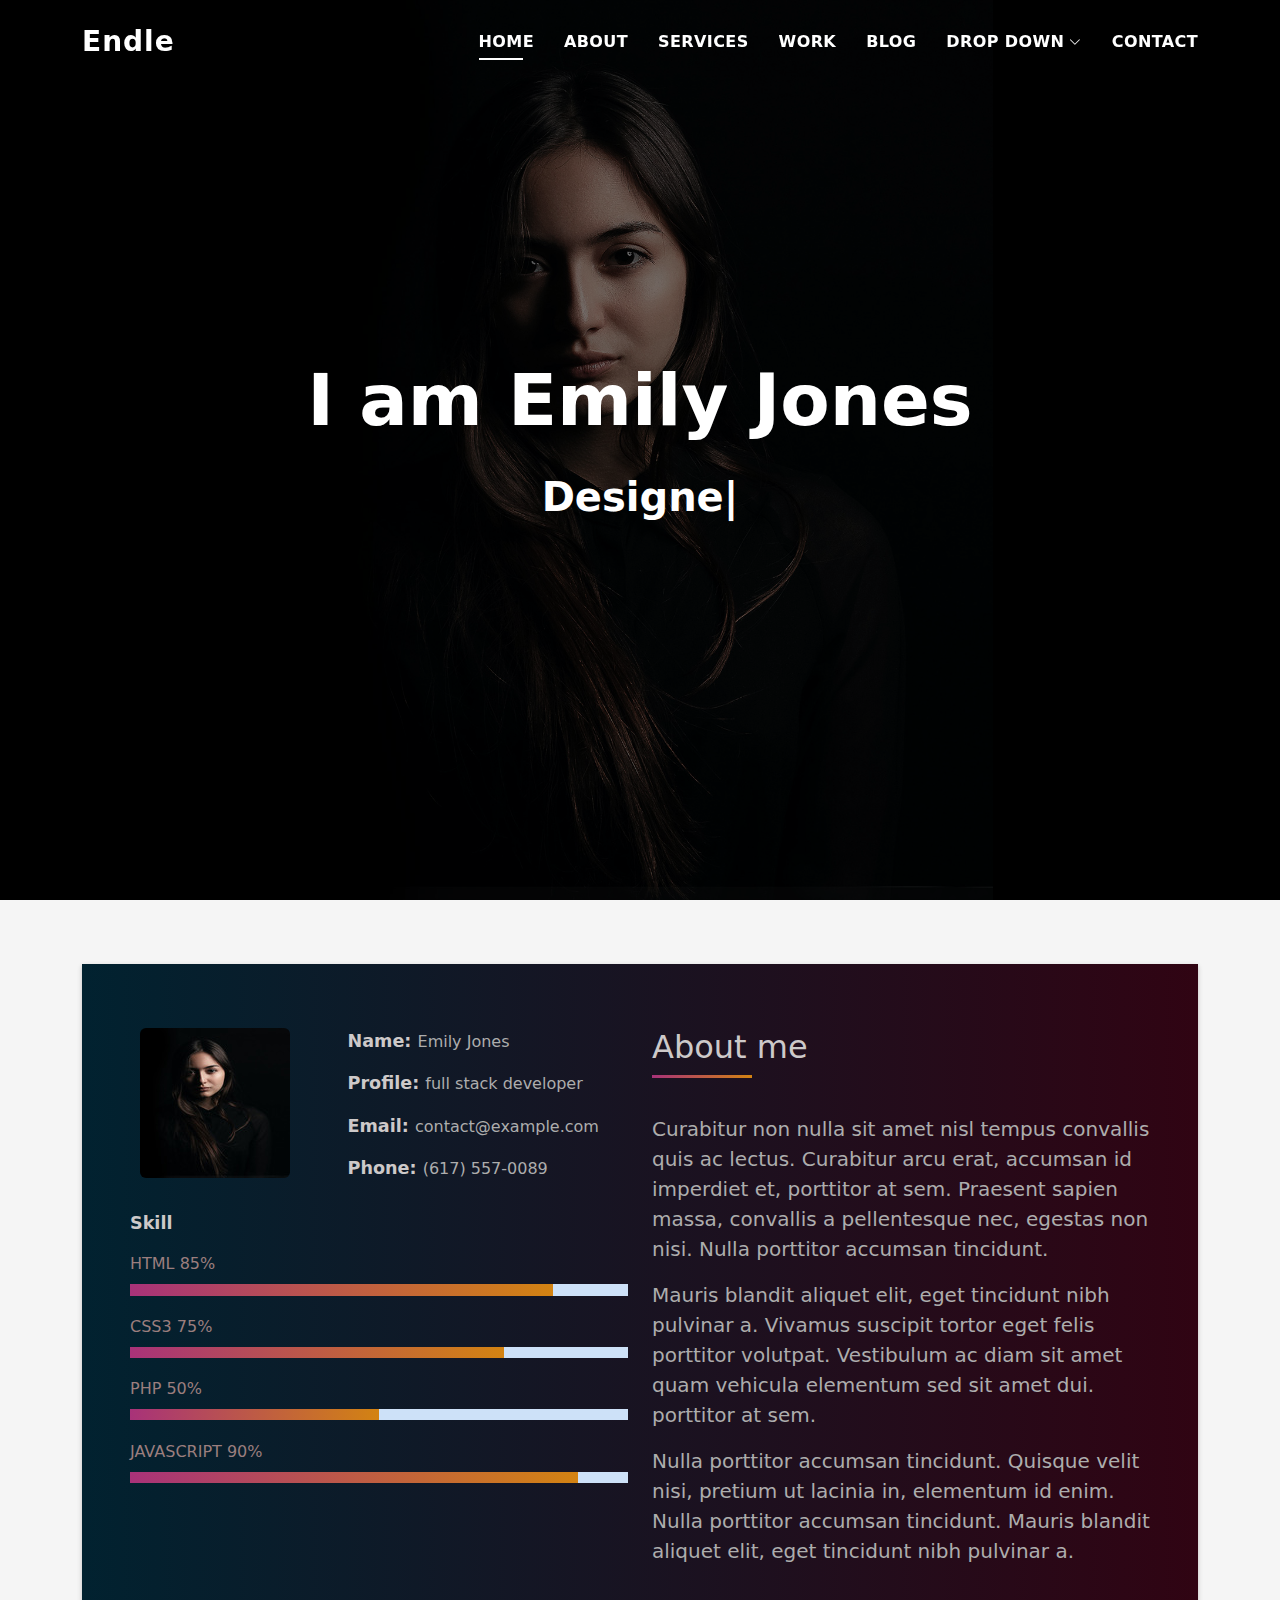
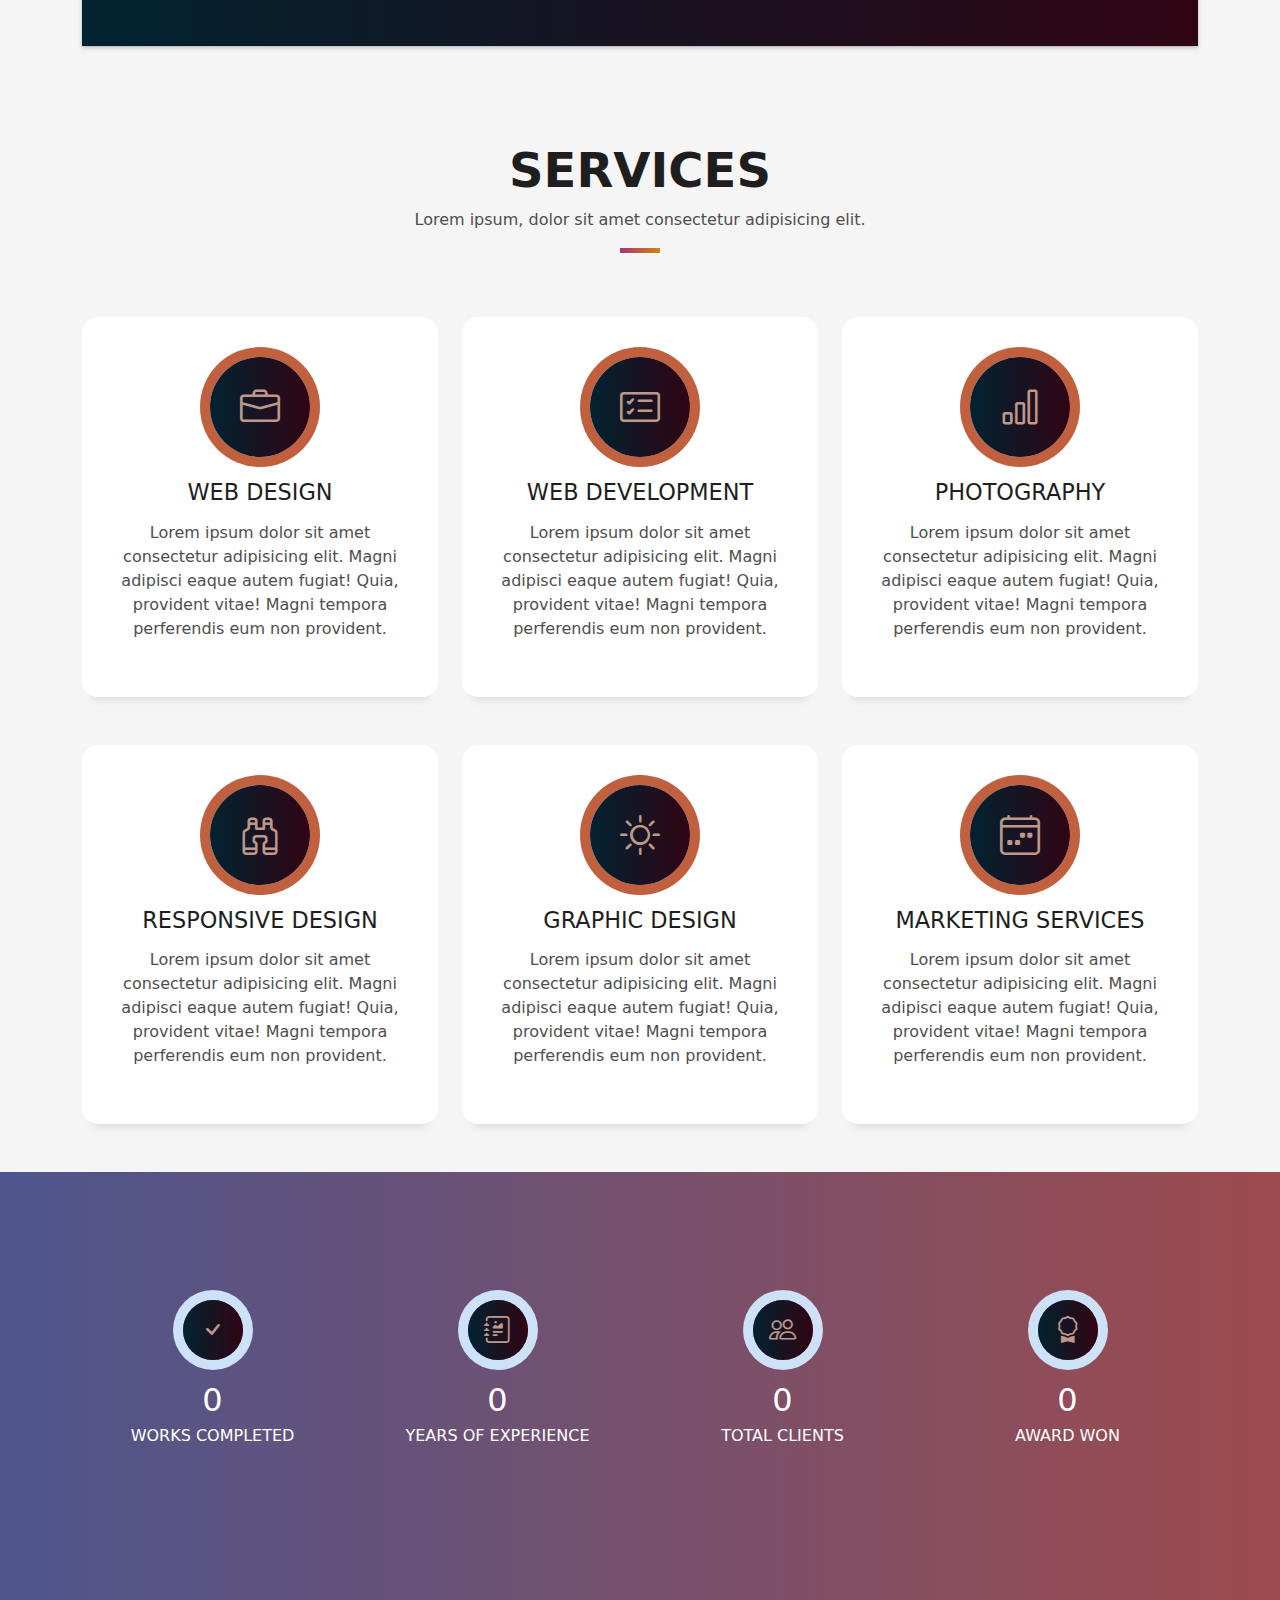
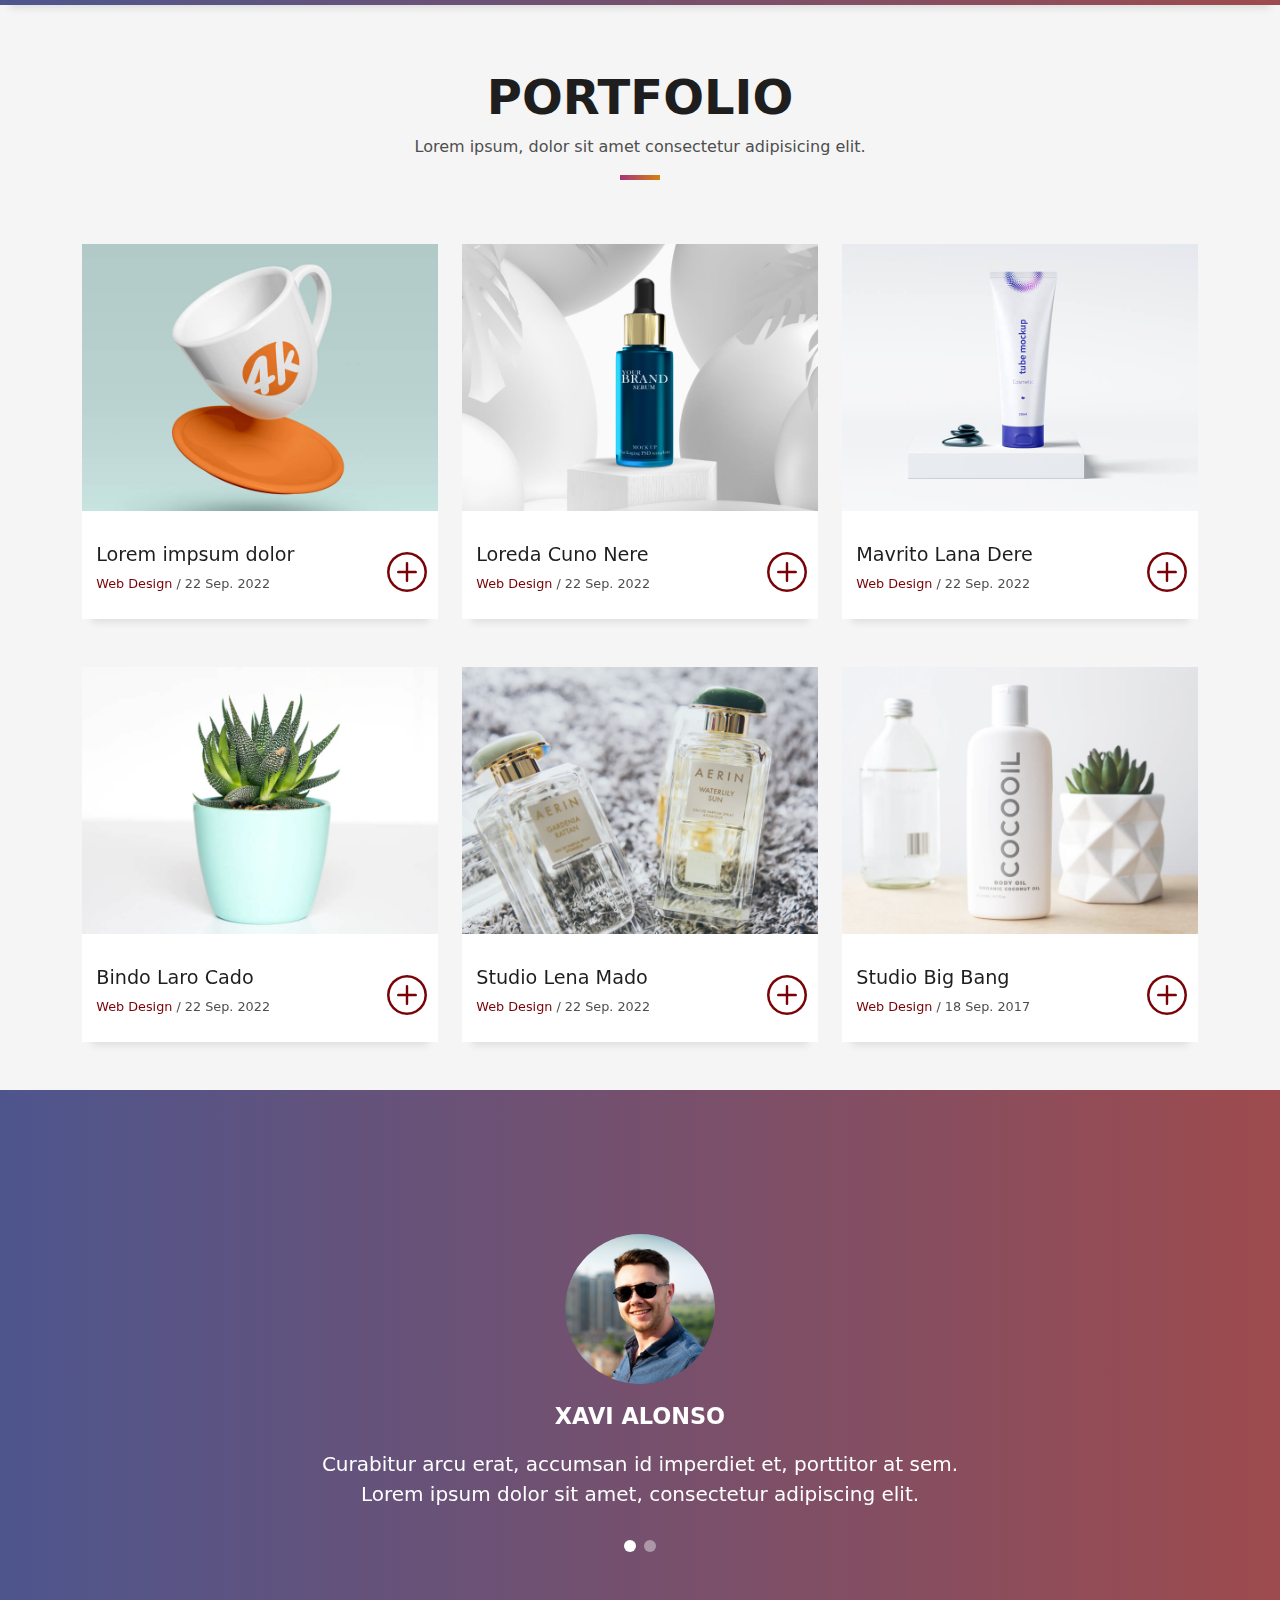
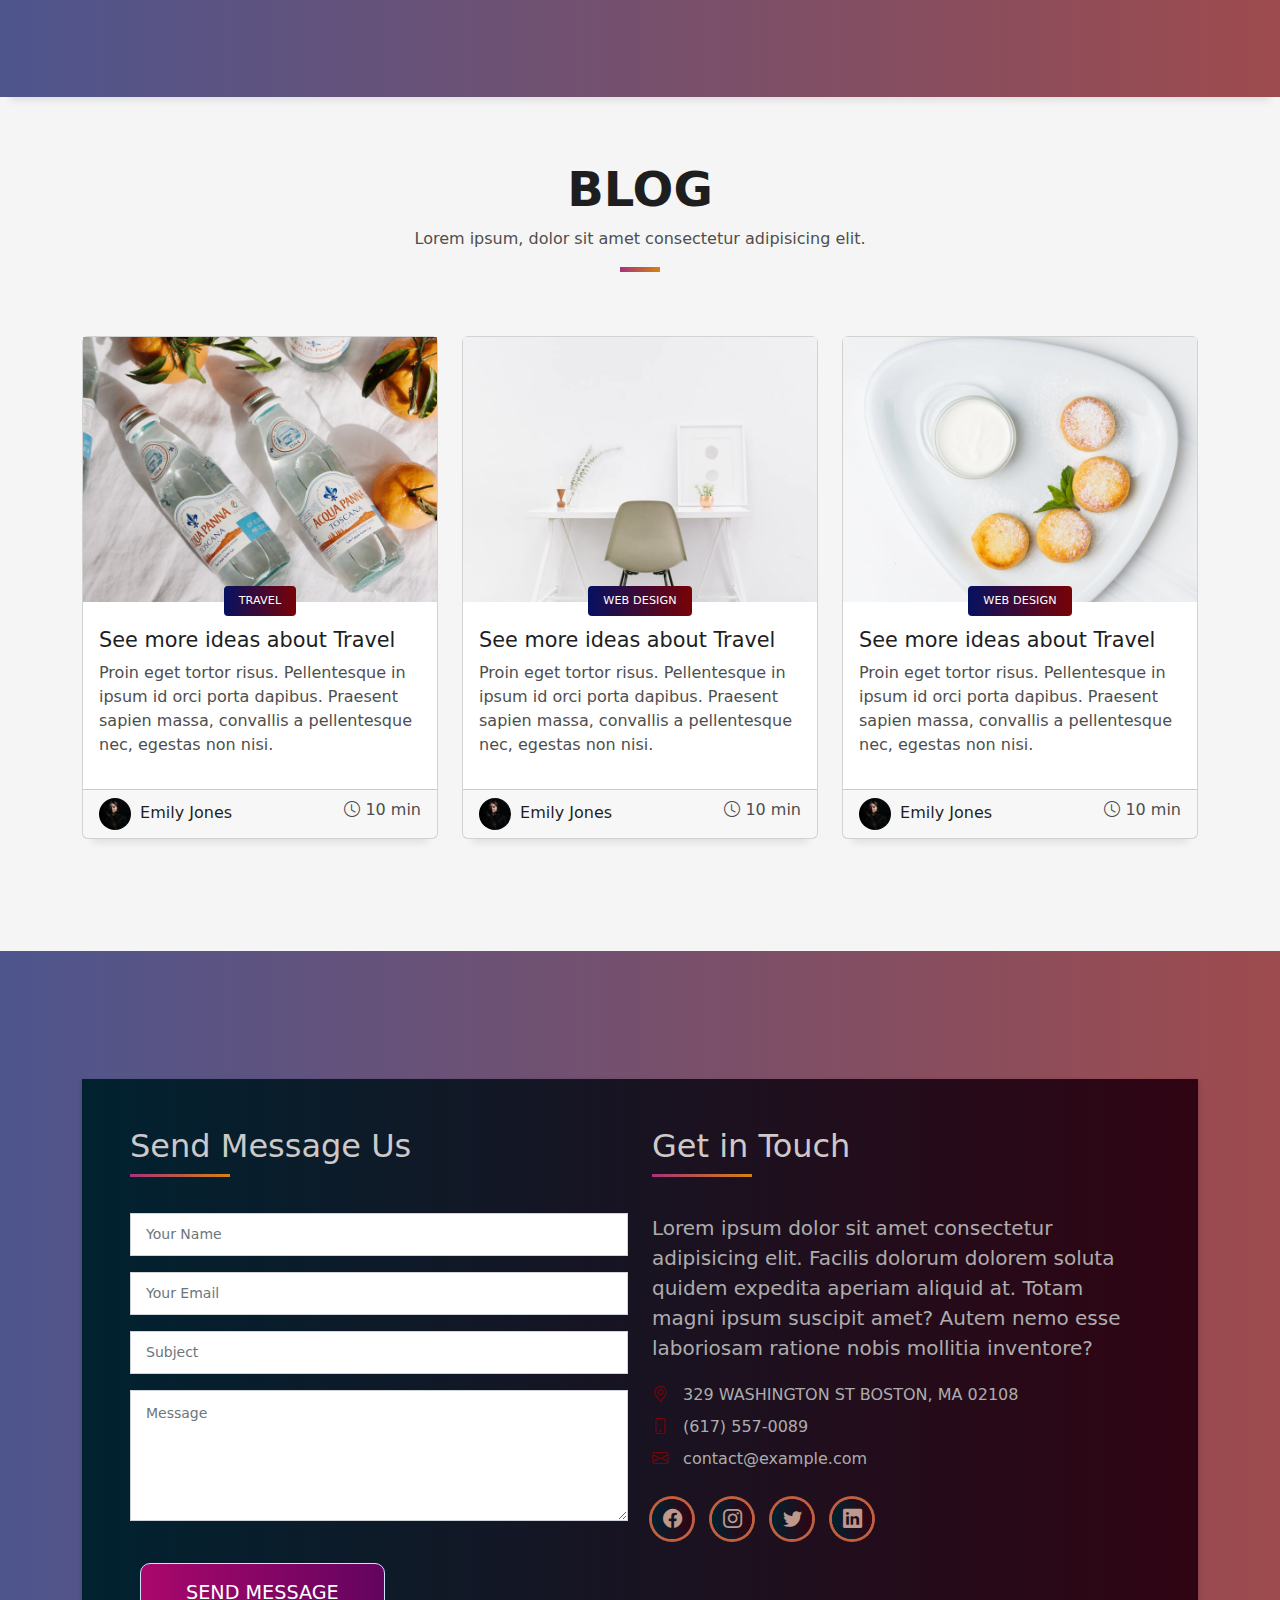
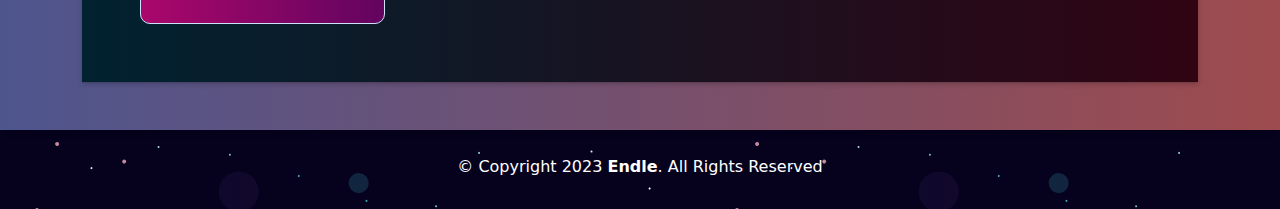
<file: index.html>
<!DOCTYPE html>
<html lang="en">

<head>
  <meta charset="utf-8">
  <meta content="width=device-width, initial-scale=1.0" name="viewport">

  <title>Endle - Bootstrap Portfolio Template </title>
  <meta content="" name="description">
  <meta content="" name="keywords">

  <!-- Favicons -->
  <link href="assets/img/favicon.ico" rel="icon">

  <!-- Vendor CSS Files -->
  <link href="assets/vendor/bootstrap/css/bootstrap.min.css" rel="stylesheet">
  <link href="assets/vendor/bootstrap-icons/bootstrap-icons.css" rel="stylesheet">
  <link href="assets/vendor/glightbox/css/glightbox.min.css" rel="stylesheet">
  <link href="assets/vendor/swiper/swiper-bundle.min.css" rel="stylesheet">

  <!-- Template Main CSS File -->
  <link href="assets/css/style.css" rel="stylesheet">

</head>

<body>

  <!-- ======= Header ======= -->
  <header id="header" class="fixed-top">
    <div class="container d-flex align-items-center justify-content-between">

      <h1 class="logo"><a href="index.html">Endle</a></h1>
      <!-- Uncomment below if you prefer to use an image logo -->
      <!-- <a href="index.html" class="logo"><img src="assets/img/logo.png" alt="" class="img-fluid"></a>-->

      <nav id="navbar" class="navbar">
        <ul>
          <li><a class="nav-link scrollto active" href="#hero">Home</a></li>
          <li><a class="nav-link scrollto" href="#about">About</a></li>
          <li><a class="nav-link scrollto" href="#services">Services</a></li>
          <li><a class="nav-link scrollto " href="#work">Work</a></li>
          <li><a class="nav-link scrollto " href="#blog">Blog</a></li>
          <li class="dropdown"><a href="#"><span>Drop Down</span> <i class="bi bi-chevron-down"></i></a>
            <ul>
              <li><a href="#">Drop Down 1</a></li>
              <li class="dropdown"><a href="#"><span>Deep Drop Down</span> <i class="bi bi-chevron-right"></i></a>
                <ul>
                  <li><a href="#">Deep Drop Down 1</a></li>
                  <li><a href="#">Deep Drop Down 2</a></li>
                  <li><a href="#">Deep Drop Down 3</a></li>
                  <li><a href="#">Deep Drop Down 4</a></li>
                  <li><a href="#">Deep Drop Down 5</a></li>
                </ul>
              </li>
              <li><a href="#">Drop Down 2</a></li>
              <li><a href="#">Drop Down 3</a></li>
              <li><a href="#">Drop Down 4</a></li>
            </ul>
          </li>
          <li><a class="nav-link scrollto" href="#contact">Contact</a></li>
        </ul>
        <i class="bi bi-list mobile-nav-toggle"></i>
      </nav><!-- .navbar -->

    </div>
  </header><!-- End Header -->

  <!-- ======= Hero Section ======= -->
  <div id="hero" class="hero route bg-image" style="background-image: url(assets/img/woman.jpg);  background-size: contain; background-color: #000;">
    <div class="overlay-itro"></div>
    <div class="hero-content display-table">
      <div class="table-cell">
        <div class="container">
          <!--<p class="display-6 color-d">Hello, world!</p>-->
          <h1 class="hero-title mb-4">I am Emily Jones</h1>
          <p class="hero-subtitle"><span class="typed" data-typed-items="Designer, Developer, Freelancer, Photographer"></span></p>
          <!-- <p class="pt-3"><a class="btn btn-primary btn js-scroll px-4" href="#about" role="button">Learn More</a></p> -->
        </div>
      </div>
    </div>
  </div><!-- End Hero Section -->

  <main id="main">

    <!-- ======= About Section ======= -->
    <section id="about" class="about-mf sect-pt4 route">
      <div class="container">
        <div class="row">
          <div class="col-sm-12">
            <div class="box-shadow-full">
              <div class="row">
                <div class="col-md-6">
                  <div class="row">
                    <div class="col-sm-6 col-md-5">
                      <div class="about-img">
                        <img src="assets/img/about.jpg" class="img-fluid rounded b-shadow-a" alt="">
                      </div>
                    </div>
                    <div class="col-sm-6 col-md-7">
                      <div class="about-info">
                        <p><span class="title-s">Name: </span> <span>Emily Jones</span></p>
                        <p><span class="title-s">Profile: </span> <span>full stack developer</span></p>
                        <p><span class="title-s">Email: </span> <span>contact@example.com</span></p>
                        <p><span class="title-s">Phone: </span> <span>(617) 557-0089</span></p>
                      </div>
                    </div>
                  </div>
                  <div class="skill-mf">
                    <p class="title-s">Skill</p>
                    <span>HTML</span> <span class="pull-right">85%</span>
                    <div class="progress">
                      <div class="progress-bar" role="progressbar" style="width: 85%;" aria-valuenow="85" aria-valuemin="0" aria-valuemax="100"></div>
                    </div>
                    <span>CSS3</span> <span class="pull-right">75%</span>
                    <div class="progress">
                      <div class="progress-bar" role="progressbar" style="width: 75%" aria-valuenow="75" aria-valuemin="0" aria-valuemax="100"></div>
                    </div>
                    <span>PHP</span> <span class="pull-right">50%</span>
                    <div class="progress">
                      <div class="progress-bar" role="progressbar" style="width: 50%" aria-valuenow="50" aria-valuemin="0" aria-valuemax="100"></div>
                    </div>
                    <span>JAVASCRIPT</span> <span class="pull-right">90%</span>
                    <div class="progress">
                      <div class="progress-bar" role="progressbar" style="width: 90%" aria-valuenow="90" aria-valuemin="0" aria-valuemax="100"></div>
                    </div>
                  </div>
                </div>
                <div class="col-md-6">
                  <div class="about-me pt-4 pt-md-0">
                    <div class="title-box-2">
                      <h5 class="title-left">
                        About me
                      </h5>
                    </div>
                    <p class="lead">
                      Curabitur non nulla sit amet nisl tempus convallis quis ac lectus. Curabitur arcu erat, accumsan id
                      imperdiet et, porttitor
                      at sem. Praesent sapien massa, convallis a pellentesque nec, egestas non nisi. Nulla
                      porttitor accumsan tincidunt.
                    </p>
                    <p class="lead">
                      Mauris blandit aliquet elit, eget tincidunt nibh pulvinar a. Vivamus suscipit tortor eget felis
                      porttitor volutpat. Vestibulum
                      ac diam sit amet quam vehicula elementum sed sit amet dui. porttitor at sem.
                    </p>
                    <p class="lead">
                      Nulla porttitor accumsan tincidunt. Quisque velit nisi, pretium ut lacinia in, elementum id enim.
                      Nulla porttitor accumsan
                      tincidunt. Mauris blandit aliquet elit, eget tincidunt nibh pulvinar a.
                    </p>
                  </div>
                </div>
              </div>
            </div>
          </div>
        </div>
      </div>
    </section><!-- End About Section -->

    <!-- ======= Services Section ======= -->
    <section id="services" class="services-mf pt-5 route">
      <div class="container">
        <div class="row">
          <div class="col-sm-12">
            <div class="title-box text-center">
              <h3 class="title-a">
                Services
              </h3>
              <p class="subtitle-a">
                Lorem ipsum, dolor sit amet consectetur adipisicing elit.
              </p>
              <div class="line-mf"></div>
            </div>
          </div>
        </div>
        <div class="row">
          <div class="col-md-4">
            <div class="service-box">
              <div class="service-ico">
                <span class="ico-circle"><i class="bi bi-briefcase"></i></span>
              </div>
              <div class="service-content">
                <h2 class="s-title">Web Design</h2>
                <p class="s-description text-center">
                  Lorem ipsum dolor sit amet consectetur adipisicing elit. Magni adipisci eaque autem fugiat! Quia,
                  provident vitae! Magni
                  tempora perferendis eum non provident.
                </p>
              </div>
            </div>
          </div>
          <div class="col-md-4">
            <div class="service-box">
              <div class="service-ico">
                <span class="ico-circle"><i class="bi bi-card-checklist"></i></span>
              </div>
              <div class="service-content">
                <h2 class="s-title">Web Development</h2>
                <p class="s-description text-center">
                  Lorem ipsum dolor sit amet consectetur adipisicing elit. Magni adipisci eaque autem fugiat! Quia,
                  provident vitae! Magni
                  tempora perferendis eum non provident.
                </p>
              </div>
            </div>
          </div>
          <div class="col-md-4">
            <div class="service-box">
              <div class="service-ico">
                <span class="ico-circle"><i class="bi bi-bar-chart"></i></span>
              </div>
              <div class="service-content">
                <h2 class="s-title">Photography</h2>
                <p class="s-description text-center">
                  Lorem ipsum dolor sit amet consectetur adipisicing elit. Magni adipisci eaque autem fugiat! Quia,
                  provident vitae! Magni
                  tempora perferendis eum non provident.
                </p>
              </div>
            </div>
          </div>
          <div class="col-md-4">
            <div class="service-box">
              <div class="service-ico">
                <span class="ico-circle"><i class="bi bi-binoculars"></i></span>
              </div>
              <div class="service-content">
                <h2 class="s-title">Responsive Design</h2>
                <p class="s-description text-center">
                  Lorem ipsum dolor sit amet consectetur adipisicing elit. Magni adipisci eaque autem fugiat! Quia,
                  provident vitae! Magni
                  tempora perferendis eum non provident.
                </p>
              </div>
            </div>
          </div>
          <div class="col-md-4">
            <div class="service-box">
              <div class="service-ico">
                <span class="ico-circle"><i class="bi bi-brightness-high"></i></span>
              </div>
              <div class="service-content">
                <h2 class="s-title">Graphic Design</h2>
                <p class="s-description text-center">
                  Lorem ipsum dolor sit amet consectetur adipisicing elit. Magni adipisci eaque autem fugiat! Quia,
                  provident vitae! Magni
                  tempora perferendis eum non provident.
                </p>
              </div>
            </div>
          </div>
          <div class="col-md-4">
            <div class="service-box">
              <div class="service-ico">
                <span class="ico-circle"><i class="bi bi-calendar4-week"></i></span>
              </div>
              <div class="service-content">
                <h2 class="s-title">Marketing Services</h2>
                <p class="s-description text-center">
                  Lorem ipsum dolor sit amet consectetur adipisicing elit. Magni adipisci eaque autem fugiat! Quia,
                  provident vitae! Magni
                  tempora perferendis eum non provident.
                </p>
              </div>
            </div>
          </div>
        </div>
      </div>
    </section><!-- End Services Section -->

    <!-- ======= Counter Section ======= -->
    <div class="section-counter paralax-mf bg-image" style="background-image: url(assets/img/counters-bg.jpg)">
      <div class="overlay-mf"></div>
      <div class="container position-relative">
        <div class="row">
          <div class="col-sm-3 col-lg-3">
            <div class="counter-box counter-box pt-4 pt-md-0">
              <div class="counter-ico">
                <span class="ico-circle"><i class="bi bi-check"></i></span>
              </div>
              <div class="counter-num">
                <p data-purecounter-start="0" data-purecounter-end="450" data-purecounter-duration="1" class="counter purecounter"></p>
                <span class="counter-text">WORKS COMPLETED</span>
              </div>
            </div>
          </div>
          <div class="col-sm-3 col-lg-3">
            <div class="counter-box pt-4 pt-md-0">
              <div class="counter-ico">
                <span class="ico-circle"><i class="bi bi-journal-richtext"></i></span>
              </div>
              <div class="counter-num">
                <p data-purecounter-start="0" data-purecounter-end="25" data-purecounter-duration="1" class="counter purecounter"></p>
                <span class="counter-text">YEARS OF EXPERIENCE</span>
              </div>
            </div>
          </div>
          <div class="col-sm-3 col-lg-3">
            <div class="counter-box pt-4 pt-md-0">
              <div class="counter-ico">
                <span class="ico-circle"><i class="bi bi-people"></i></span>
              </div>
              <div class="counter-num">
                <p data-purecounter-start="0" data-purecounter-end="550" data-purecounter-duration="1" class="counter purecounter"></p>
                <span class="counter-text">TOTAL CLIENTS</span>
              </div>
            </div>
          </div>
          <div class="col-sm-3 col-lg-3">
            <div class="counter-box pt-4 pt-md-0">
              <div class="counter-ico">
                <span class="ico-circle"><i class="bi bi-award"></i></span>
              </div>
              <div class="counter-num">
                <p data-purecounter-start="0" data-purecounter-end="48" data-purecounter-duration="1" class="counter purecounter"></p>
                <span class="counter-text">AWARD WON</span>
              </div>
            </div>
          </div>
        </div>
      </div>
    </div><!-- End Counter Section -->

    <!-- ======= Portfolio Section ======= -->
    <section id="work" class="portfolio-mf sect-pt4 route">
      <div class="container">
        <div class="row">
          <div class="col-sm-12">
            <div class="title-box text-center">
              <h3 class="title-a">
                Portfolio
              </h3>
              <p class="subtitle-a">
                Lorem ipsum, dolor sit amet consectetur adipisicing elit.
              </p>
              <div class="line-mf"></div>
            </div>
          </div>
        </div>
        <div class="row">
          <div class="col-md-4">
            <div class="work-box">
              <a href="assets/img/work-1.jpg" data-gallery="portfolioGallery" class="portfolio-lightbox">
                <div class="work-img">
                  <img src="assets/img/work-1.jpg" alt="" class="img-fluid">
                </div>
              </a>
              <div class="work-content">
                <div class="row">
                  <div class="col-sm-8">
                    <h2 class="w-title">Lorem impsum dolor</h2>
                    <div class="w-more">
                      <span class="w-ctegory">Web Design</span> / <span class="w-date">22 Sep. 2022</span>
                    </div>
                  </div>
                  <div class="col-sm-4">
                    <div class="w-like">
                      <a href="portfolio-details.html"> <span class="bi bi-plus-circle"></span></a>
                    </div>
                  </div>
                </div>
              </div>
            </div>
          </div>
          <div class="col-md-4">
            <div class="work-box">
              <a href="assets/img/work-2.jpg" data-gallery="portfolioGallery" class="portfolio-lightbox">
                <div class="work-img">
                  <img src="assets/img/work-2.jpg" alt="" class="img-fluid">
                </div>
              </a>
              <div class="work-content">
                <div class="row">
                  <div class="col-sm-8">
                    <h2 class="w-title">Loreda Cuno Nere</h2>
                    <div class="w-more">
                      <span class="w-ctegory">Web Design</span> / <span class="w-date">22 Sep. 2022</span>
                    </div>
                  </div>
                  <div class="col-sm-4">
                    <div class="w-like">
                      <a href="portfolio-details.html"> <span class="bi bi-plus-circle"></span></a>
                    </div>
                  </div>
                </div>
              </div>
            </div>
          </div>
          <div class="col-md-4">
            <div class="work-box">
              <a href="assets/img/work-3.jpg" data-gallery="portfolioGallery" class="portfolio-lightbox">
                <div class="work-img">
                  <img src="assets/img/work-3.jpg" alt="" class="img-fluid">
                </div>
              </a>
              <div class="work-content">
                <div class="row">
                  <div class="col-sm-8">
                    <h2 class="w-title">Mavrito Lana Dere</h2>
                    <div class="w-more">
                      <span class="w-ctegory">Web Design</span> / <span class="w-date">22 Sep. 2022</span>
                    </div>
                  </div>
                  <div class="col-sm-4">
                    <div class="w-like">
                      <a href="portfolio-details.html"> <span class="bi bi-plus-circle"></span></a>
                    </div>
                  </div>
                </div>
              </div>
            </div>
          </div>
          <div class="col-md-4">
            <div class="work-box">
              <a href="assets/img/work-4.jpg" data-gallery="portfolioGallery" class="portfolio-lightbox">
                <div class="work-img">
                  <img src="assets/img/work-4.jpg" alt="" class="img-fluid">
                </div>
              </a>
              <div class="work-content">
                <div class="row">
                  <div class="col-sm-8">
                    <h2 class="w-title">Bindo Laro Cado</h2>
                    <div class="w-more">
                      <span class="w-ctegory">Web Design</span> / <span class="w-date">22 Sep. 2022</span>
                    </div>
                  </div>
                  <div class="col-sm-4">
                    <div class="w-like">
                      <a href="portfolio-details.html"> <span class="bi bi-plus-circle"></span></a>
                    </div>
                  </div>
                </div>
              </div>
            </div>
          </div>
          <div class="col-md-4">
            <div class="work-box">
              <a href="assets/img/work-5.jpg" data-gallery="portfolioGallery" class="portfolio-lightbox">
                <div class="work-img">
                  <img src="assets/img/work-5.jpg" alt="" class="img-fluid">
                </div>
              </a>
              <div class="work-content">
                <div class="row">
                  <div class="col-sm-8">
                    <h2 class="w-title">Studio Lena Mado</h2>
                    <div class="w-more">
                      <span class="w-ctegory">Web Design</span> / <span class="w-date">22 Sep. 2022</span>
                    </div>
                  </div>
                  <div class="col-sm-4">
                    <div class="w-like">
                      <a href="portfolio-details.html"> <span class="bi bi-plus-circle"></span></a>
                    </div>
                  </div>
                </div>
              </div>
            </div>
          </div>
          <div class="col-md-4">
            <div class="work-box">
              <a href="assets/img/work-6.jpg" data-gallery="portfolioGallery" class="portfolio-lightbox">
                <div class="work-img">
                  <img src="assets/img/work-6.jpg" alt="" class="img-fluid">
                </div>
              </a>
              <div class="work-content">
                <div class="row">
                  <div class="col-sm-8">
                    <h2 class="w-title">Studio Big Bang</h2>
                    <div class="w-more">
                      <span class="w-ctegory">Web Design</span> / <span class="w-date">18 Sep. 2017</span>
                    </div>
                  </div>
                  <div class="col-sm-4">
                    <div class="w-like">
                      <a href="portfolio-details.html"> <span class="bi bi-plus-circle"></span></a>
                    </div>
                  </div>
                </div>
              </div>
            </div>
          </div>

        </div>
      </div>
    </section><!-- End Portfolio Section -->

    <!-- ======= Testimonials Section ======= -->
    <div class="testimonials paralax-mf bg-image" style="background-image: url(assets/img/footer-bg.svg)">
      <div class="overlay-mf"></div>
      <div class="container">
        <div class="row">
          <div class="col-md-12">

            <div class="testimonials-slider swiper" data-aos="fade-up" data-aos-delay="100">
              <div class="swiper-wrapper">

                <div class="swiper-slide">
                  <div class="testimonial-box">
                    <div class="author-test">
                      <img src="assets/img/testimonials-5.jpg" alt="" class="rounded-circle b-shadow-a">
                      <span class="author">Xavi Alonso</span>
                    </div>
                    <div class="content-test">
                      <p class="description lead">
                        Curabitur arcu erat, accumsan id imperdiet et, porttitor at sem. Lorem ipsum dolor sit amet,
                        consectetur adipiscing elit.
                      </p>
                    </div>
                  </div>
                </div><!-- End testimonial item -->

                <div class="swiper-slide">
                  <div class="testimonial-box">
                    <div class="author-test">
                      <img src="assets/img/testimonial-4.jpg" alt="" class="rounded-circle b-shadow-a">
                      <span class="author">Marta Socrate</span>
                    </div>
                    <div class="content-test">
                      <p class="description lead">
                        Curabitur arcu erat, accumsan id imperdiet et, porttitor at sem. Lorem ipsum dolor sit amet,
                        consectetur adipiscing elit.
                      </p>
                    </div>
                  </div>
                </div><!-- End testimonial item -->
              </div>
              <div class="swiper-pagination"></div>
            </div>

            <!-- <div id="testimonial-mf" class="owl-carousel owl-theme">
          
        </div> -->
          </div>
        </div>
      </div>
    </div><!-- End Testimonials Section -->

    <!-- ======= Blog Section ======= -->
    <section id="blog" class="blog-mf sect-pt4 route">
      <div class="container">
        <div class="row">
          <div class="col-sm-12">
            <div class="title-box text-center">
              <h3 class="title-a">
                Blog
              </h3>
              <p class="subtitle-a">
                Lorem ipsum, dolor sit amet consectetur adipisicing elit.
              </p>
              <div class="line-mf"></div>
            </div>
          </div>
        </div>
        <div class="row">
          <div class="col-md-4">
            <div class="card card-blog">
              <div class="card-img">
                <a href="blog-single.html"><img src="assets/img/post-1.jpg" alt="" class="img-fluid"></a>
              </div>
              <div class="card-body">
                <div class="card-category-box">
                  <div class="card-category">
                    <h6 class="category">Travel</h6>
                  </div>
                </div>
                <h3 class="card-title"><a href="blog-single.html">See more ideas about Travel</a></h3>
                <p class="card-description">
                  Proin eget tortor risus. Pellentesque in ipsum id orci porta dapibus. Praesent sapien massa, convallis
                  a pellentesque nec,
                  egestas non nisi.
                </p>
              </div>
              <div class="card-footer">
                <div class="post-author">
                  <a href="#">
                    <img src="assets/img/about.jpg" alt="" class="avatar rounded-circle">
                    <span class="author">Emily Jones</span>
                  </a>
                </div>
                <div class="post-date">
                  <span class="bi bi-clock"></span> 10 min
                </div>
              </div>
            </div>
          </div>
          <div class="col-md-4">
            <div class="card card-blog">
              <div class="card-img">
                <a href="blog-single.html"><img src="assets/img/post-2.jpg" alt="" class="img-fluid"></a>
              </div>
              <div class="card-body">
                <div class="card-category-box">
                  <div class="card-category">
                    <h6 class="category">Web Design</h6>
                  </div>
                </div>
                <h3 class="card-title"><a href="blog-single.html">See more ideas about Travel</a></h3>
                <p class="card-description">
                  Proin eget tortor risus. Pellentesque in ipsum id orci porta dapibus. Praesent sapien massa, convallis
                  a pellentesque nec,
                  egestas non nisi.
                </p>
              </div>
              <div class="card-footer">
                <div class="post-author">
                  <a href="#">
                    <img src="assets/img/about.jpg" alt="" class="avatar rounded-circle">
                    <span class="author">Emily Jones</span>
                  </a>
                </div>
                <div class="post-date">
                  <span class="bi bi-clock"></span> 10 min
                </div>
              </div>
            </div>
          </div>
          <div class="col-md-4">
            <div class="card card-blog">
              <div class="card-img">
                <a href="blog-single.html"><img src="assets/img/post-3.jpg" alt="" class="img-fluid"></a>
              </div>
              <div class="card-body">
                <div class="card-category-box">
                  <div class="card-category">
                    <h6 class="category">Web Design</h6>
                  </div>
                </div>
                <h3 class="card-title"><a href="blog-single.html">See more ideas about Travel</a></h3>
                <p class="card-description">
                  Proin eget tortor risus. Pellentesque in ipsum id orci porta dapibus. Praesent sapien massa, convallis
                  a pellentesque nec,
                  egestas non nisi.
                </p>
              </div>
              <div class="card-footer">
                <div class="post-author">
                  <a href="#">
                    <img src="assets/img/about.jpg" alt="" class="avatar rounded-circle">
                    <span class="author">Emily Jones</span>
                  </a>
                </div>
                <div class="post-date">
                  <span class="bi bi-clock"></span> 10 min
                </div>
              </div>
            </div>
          </div>
        </div>
      </div>
    </section><!-- End Blog Section -->

    <!-- ======= Contact Section ======= -->
    <section id="contact" class="paralax-mf footer-paralax bg-image sect-mt4 route" style="background-image: url(assets/img/footer-bg.svg)">
      <div class="overlay-mf"></div>
      <div class="container">
        <div class="row">
          <div class="col-sm-12">
            <div class="contact-mf">
              <div id="contact" class="box-shadow-full">
                <div class="row">
                  <div class="col-md-6">
                    <div class="title-box-2">
                      <h5 class="title-left">
                        Send Message Us
                      </h5>
                    </div>
                    <div>
                      <form action="forms/contact.php" method="post" role="form" class="php-email-form">
                        <div class="row">
                          <div class="col-md-12 mb-3">
                            <div class="form-group">
                              <input type="text" name="name" class="form-control" id="name" placeholder="Your Name" required>
                            </div>
                          </div>
                          <div class="col-md-12 mb-3">
                            <div class="form-group">
                              <input type="email" class="form-control" name="email" id="email" placeholder="Your Email" required>
                            </div>
                          </div>
                          <div class="col-md-12 mb-3">
                            <div class="form-group">
                              <input type="text" class="form-control" name="subject" id="subject" placeholder="Subject" required>
                            </div>
                          </div>
                          <div class="col-md-12">
                            <div class="form-group">
                              <textarea class="form-control" name="message" rows="5" placeholder="Message" required></textarea>
                            </div>
                          </div>
                          <div class="col-md-12 text-center my-3">
                            <div class="loading">Loading</div>
                            <div class="error-message"></div>
                            <div class="sent-message">Your message has been sent. Thank you!</div>
                          </div>
                          <div class="col-md-12 text-center">
                            <button type="submit" class="button button-a button-big button-rouded btn-grad ">Send Message</button>
                            
                          </div>
                        </div>
                      </form>
                    </div>
                  </div>
                  <div class="col-md-6">
                    <div class="title-box-2 pt-4 pt-md-0">
                      <h5 class="title-left">
                        Get in Touch
                      </h5>
                    </div>
                    <div class="more-info">
                      <p class="lead">
                        Lorem ipsum dolor sit amet consectetur adipisicing elit. Facilis dolorum dolorem soluta quidem
                        expedita aperiam aliquid at.
                        Totam magni ipsum suscipit amet? Autem nemo esse laboriosam ratione nobis
                        mollitia inventore?
                      </p>
                      <ul class="list-ico">
                        <li><span class="bi bi-geo-alt"></span> 329 WASHINGTON ST BOSTON, MA 02108</li>
                        <li><span class="bi bi-phone"></span> (617) 557-0089</li>
                        <li><span class="bi bi-envelope"></span> contact@example.com</li>
                      </ul>
                    </div>
                    <div class="socials">
                      <ul>
                        <li><a href=""><span class="ico-circle"><i class="bi bi-facebook"></i></span></a></li>
                        <li><a href=""><span class="ico-circle"><i class="bi bi-instagram"></i></span></a></li>
                        <li><a href=""><span class="ico-circle"><i class="bi bi-twitter"></i></span></a></li>
                        <li><a href=""><span class="ico-circle"><i class="bi bi-linkedin"></i></span></a></li>
                      </ul>
                    </div>
                  </div>
                </div>
              </div>
            </div>
          </div>
        </div>
      </div>
    </section><!-- End Contact Section -->

  </main><!-- End #main -->

  <!-- ======= Footer ======= -->
  <footer>
    <div class="container">
      <div class="row">
        <div class="col-sm-12">
          <div class="copyright-box">
            <p class="copyright">&copy; Copyright 2023 <strong>Endle</strong>. All Rights Reserved</p>
          </div>
        </div>
      </div>
    </div>
  </footer><!-- End  Footer -->

  <div id="preloader"></div>
  <a href="#" class="back-to-top  btn-grad d-flex align-items-center justify-content-center"><i class="bi bi-arrow-up-short"></i></a>

  <!-- Vendor JS Files -->
  <script src="assets/vendor/purecounter/purecounter_vanilla.js"></script>
  <script src="assets/vendor/bootstrap/js/bootstrap.bundle.min.js"></script>
  <script src="assets/vendor/glightbox/js/glightbox.min.js"></script>
  <script src="assets/vendor/swiper/swiper-bundle.min.js"></script>
  <script src="assets/vendor/typed.js/typed.min.js"></script>
  <script src="assets/vendor/php-email-form/validate.js"></script>

  <!-- Template Main JS File -->
  <script src="assets/js/main.js"></script>

</body>

</html>
</file>
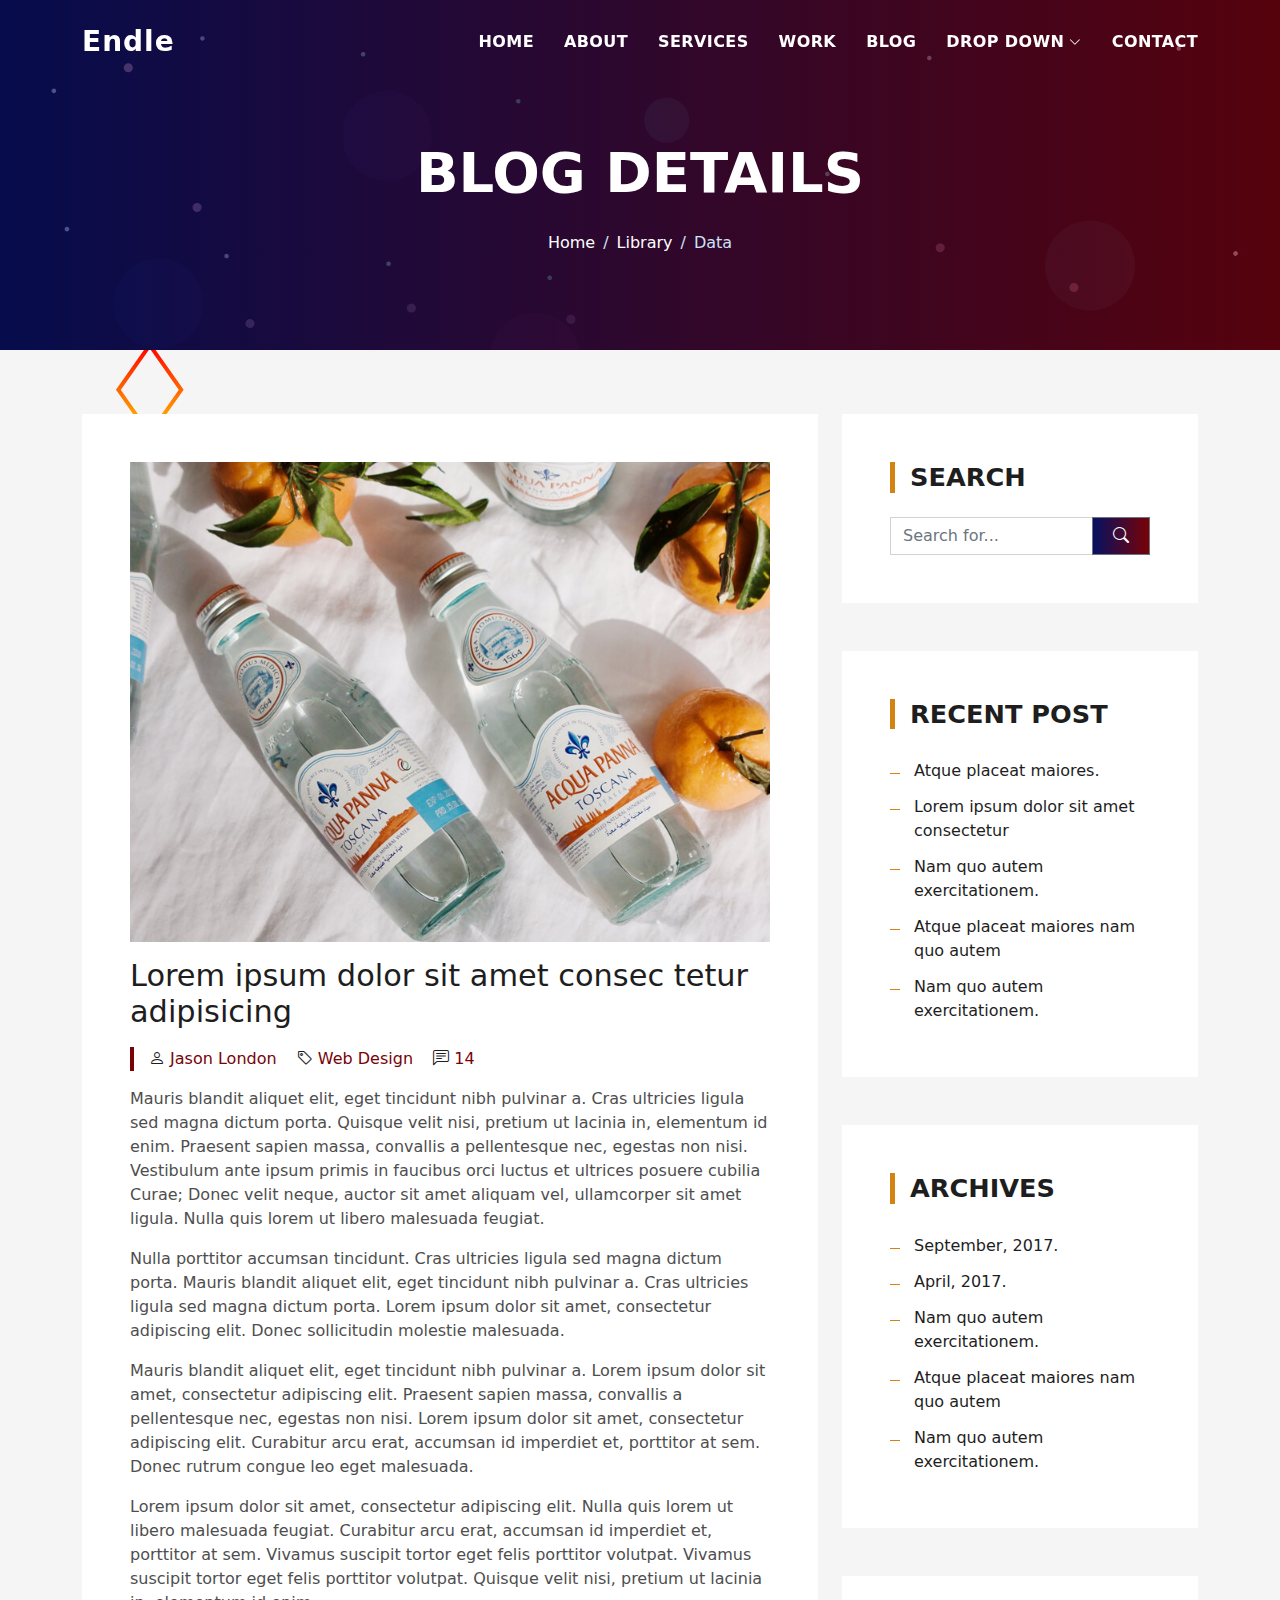
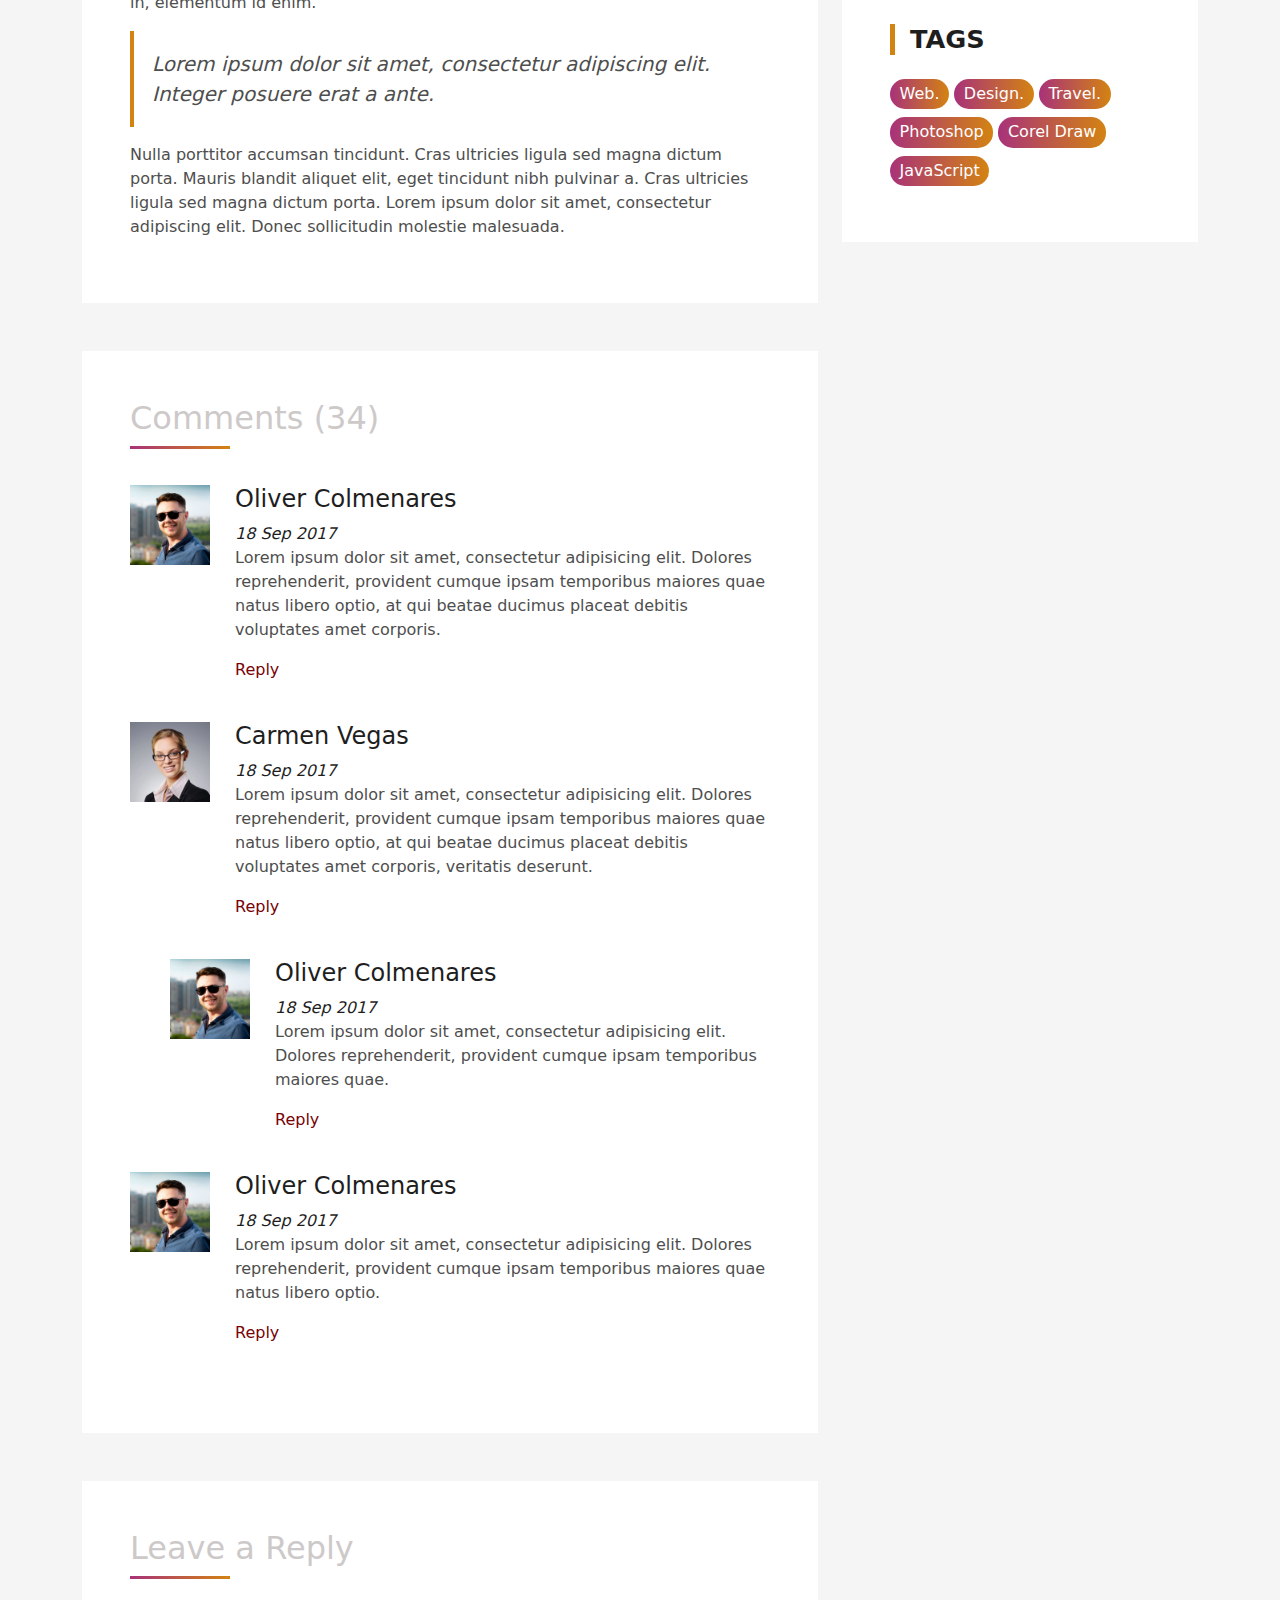
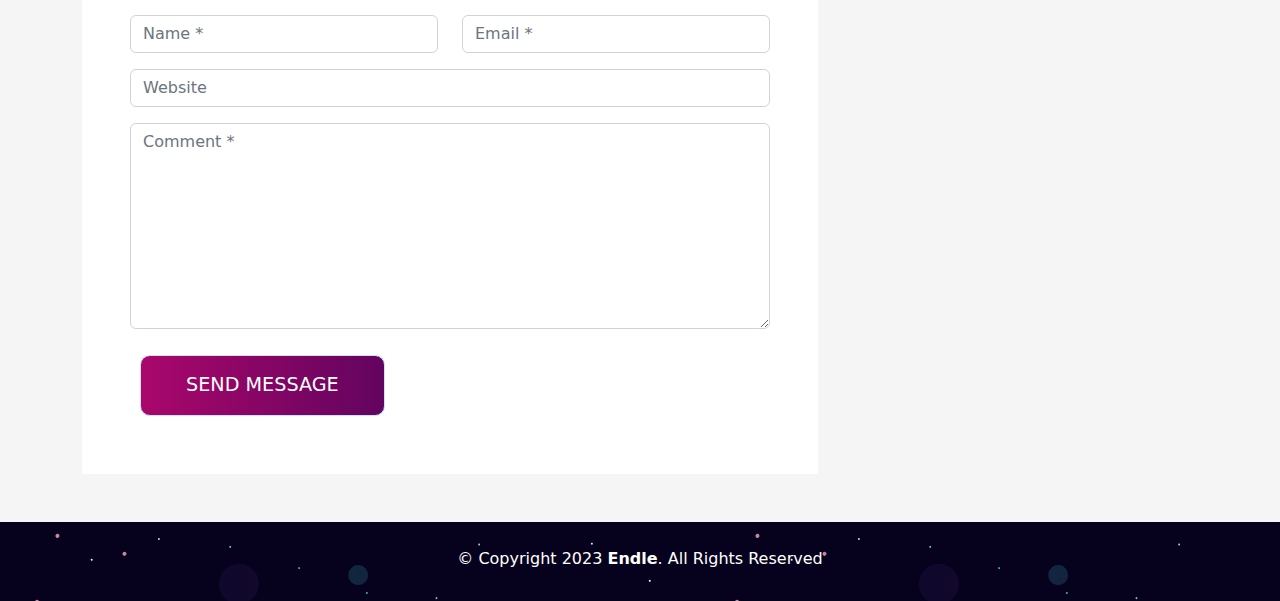
<file: blog-single.html>
<!DOCTYPE html>
<html lang="en">

<head>
  <meta charset="utf-8">
  <meta content="width=device-width, initial-scale=1.0" name="viewport">

  <title>Endle Bootstrap Portfolio Template - Blog Single</title>
  <meta content="" name="description">
  <meta content="" name="keywords">

  <!-- Favicons -->
  <link href="assets/img/favicon.ico" rel="icon">

  <!-- Vendor CSS Files -->
  <link href="assets/vendor/bootstrap/css/bootstrap.min.css" rel="stylesheet">
  <link href="assets/vendor/bootstrap-icons/bootstrap-icons.css" rel="stylesheet">
  <link href="assets/vendor/glightbox/css/glightbox.min.css" rel="stylesheet">
  <link href="assets/vendor/swiper/swiper-bundle.min.css" rel="stylesheet">

  <!-- Template Main CSS File -->
  <link href="assets/css/style.css" rel="stylesheet">

</head>

<body>

  <!-- ======= Header ======= -->
  <header id="header" class="fixed-top">
    <div class="container d-flex align-items-center justify-content-between">

      <h1 class="logo"><a href="index.html">Endle</a></h1>
      <!-- Uncomment below if you prefer to use an image logo -->
      <!-- <a href="index.html" class="logo"><img src="assets/img/logo.png" alt="" class="img-fluid"></a>-->

      <nav id="navbar" class="navbar">
        <ul>
          <li><a class="nav-link scrollto " href="index.html">Home</a></li>
          <li><a class="nav-link scrollto" href="index.html#about">About</a></li>
          <li><a class="nav-link scrollto" href="index.html#services">Services</a></li>
          <li><a class="nav-link scrollto " href="index.html#work">Work</a></li>
          <li><a class="nav-link scrollto " href="index.html#blog">Blog</a></li>
          <li class="dropdown"><a href="#"><span>Drop Down</span> <i class="bi bi-chevron-down"></i></a>
            <ul>
              <li><a href="#">Drop Down 1</a></li>
              <li class="dropdown"><a href="#"><span>Deep Drop Down</span> <i class="bi bi-chevron-right"></i></a>
                <ul>
                  <li><a href="#">Deep Drop Down 1</a></li>
                  <li><a href="#">Deep Drop Down 2</a></li>
                  <li><a href="#">Deep Drop Down 3</a></li>
                  <li><a href="#">Deep Drop Down 4</a></li>
                  <li><a href="#">Deep Drop Down 5</a></li>
                </ul>
              </li>
              <li><a href="#">Drop Down 2</a></li>
              <li><a href="#">Drop Down 3</a></li>
              <li><a href="#">Drop Down 4</a></li>
            </ul>
          </li>
          <li><a class="nav-link scrollto" href="index.html#contact">Contact</a></li>
        </ul>
        <i class="bi bi-list mobile-nav-toggle"></i>
      </nav><!-- .navbar -->

    </div>
  </header><!-- End Header -->

  <div class="hero hero-single route bg-image" style="background-image: url(assets/img/footer-bg.svg)">
    <div class="overlay-mf"></div>
    <div class="hero-content display-table">
      <div class="table-cell">
        <div class="container">
          <h2 class="hero-title mb-4">Blog Details</h2>
          <ol class="breadcrumb d-flex justify-content-center">
            <li class="breadcrumb-item">
              <a href="#">Home</a>
            </li>
            <li class="breadcrumb-item">
              <a href="#">Library</a>
            </li>
            <li class="breadcrumb-item active">Data</li>
          </ol>
        </div>
      </div>
    </div>
  </div>

  <main id="main">

    <!-- ======= Blog Single Section ======= -->
    <section class="blog-wrapper sect-pt4" id="blog">
      <div class="container">
        <div class="row">
          <div class="col-md-8">
            <div class="post-box">
              <div class="post-thumb">
                <img src="assets/img/post-1.jpg" class="img-fluid" alt="">
              </div>
              <div class="post-meta">
                <h1 class="article-title">Lorem ipsum dolor sit amet consec tetur adipisicing</h1>
                <ul>
                  <li>
                    <span class="bi bi-person"></span>
                    <a href="#">Jason London</a>
                  </li>
                  <li>
                    <span class="bi bi-tag"></span>
                    <a href="#">Web Design</a>
                  </li>
                  <li>
                    <span class="bi bi-chat-left-text"></span>
                    <a href="#">14</a>
                  </li>
                </ul>
              </div>
              <div class="article-content">
                <p>
                  Mauris blandit aliquet elit, eget tincidunt nibh pulvinar a. Cras ultricies ligula sed magna dictum
                  porta. Quisque velit
                  nisi, pretium ut lacinia in, elementum id enim. Praesent sapien massa, convallis a pellentesque
                  nec, egestas non nisi. Vestibulum ante ipsum primis in faucibus orci luctus et ultrices posuere
                  cubilia Curae; Donec velit neque, auctor sit amet aliquam vel, ullamcorper sit amet ligula.
                  Nulla quis lorem ut libero malesuada feugiat.
                </p>
                <p>
                  Nulla porttitor accumsan tincidunt. Cras ultricies ligula sed magna dictum porta. Mauris blandit
                  aliquet elit, eget tincidunt
                  nibh pulvinar a. Cras ultricies ligula sed magna dictum porta. Lorem ipsum dolor sit amet,
                  consectetur adipiscing elit. Donec sollicitudin molestie malesuada.
                </p>
                <p>
                  Mauris blandit aliquet elit, eget tincidunt nibh pulvinar a. Lorem ipsum dolor sit amet, consectetur
                  adipiscing elit. Praesent
                  sapien massa, convallis a pellentesque nec, egestas non nisi. Lorem ipsum dolor sit amet,
                  consectetur adipiscing elit. Curabitur arcu erat, accumsan id imperdiet et, porttitor at
                  sem. Donec rutrum congue leo eget malesuada.
                </p>
                <p>
                  Lorem ipsum dolor sit amet, consectetur adipiscing elit. Nulla quis lorem ut libero malesuada feugiat.
                  Curabitur arcu erat,
                  accumsan id imperdiet et, porttitor at sem. Vivamus suscipit tortor eget felis porttitor
                  volutpat. Vivamus suscipit tortor eget felis porttitor volutpat. Quisque velit nisi, pretium
                  ut lacinia in, elementum id enim.
                </p>
                <blockquote class="blockquote">
                  <p class="mb-0">Lorem ipsum dolor sit amet, consectetur adipiscing elit. Integer posuere erat a ante.</p>
                </blockquote>
                <p>
                  Nulla porttitor accumsan tincidunt. Cras ultricies ligula sed magna dictum porta. Mauris blandit
                  aliquet elit, eget tincidunt
                  nibh pulvinar a. Cras ultricies ligula sed magna dictum porta. Lorem ipsum dolor sit amet,
                  consectetur adipiscing elit. Donec sollicitudin molestie malesuada.
                </p>
              </div>
            </div>
            <div class="box-comments">
              <div class="title-box-2">
                <h4 class="title-comments title-left">Comments (34)</h4>
              </div>
              <ul class="list-comments">
                <li>
                  <div class="comment-avatar">
                    <img src="assets/img/testimonials-5.jpg" alt="">
                  </div>
                  <div class="comment-details">
                    <h4 class="comment-author">Oliver Colmenares</h4>
                    <span>18 Sep 2017</span>
                    <p>
                      Lorem ipsum dolor sit amet, consectetur adipisicing elit. Dolores reprehenderit, provident cumque
                      ipsam temporibus maiores
                      quae natus libero optio, at qui beatae ducimus placeat debitis voluptates amet corporis.
                    </p>
                    <a href="3">Reply</a>
                  </div>
                </li>
                <li>
                  <div class="comment-avatar">
                    <img src="assets/img/testimonial-4.jpg" alt="">
                  </div>
                  <div class="comment-details">
                    <h4 class="comment-author">Carmen Vegas</h4>
                    <span>18 Sep 2017</span>
                    <p>
                      Lorem ipsum dolor sit amet, consectetur adipisicing elit. Dolores reprehenderit, provident cumque
                      ipsam temporibus maiores
                      quae natus libero optio, at qui beatae ducimus placeat debitis voluptates amet corporis,
                      veritatis deserunt.
                    </p>
                    <a href="3">Reply</a>
                  </div>
                </li>
                <li class="comment-children">
                  <div class="comment-avatar">
                    <img src="assets/img/testimonials-5.jpg" alt="">
                  </div>
                  <div class="comment-details">
                    <h4 class="comment-author">Oliver Colmenares</h4>
                    <span>18 Sep 2017</span>
                    <p>
                      Lorem ipsum dolor sit amet, consectetur adipisicing elit. Dolores reprehenderit, provident cumque
                      ipsam temporibus maiores
                      quae.
                    </p>
                    <a href="3">Reply</a>
                  </div>
                </li>
                <li>
                  <div class="comment-avatar">
                    <img src="assets/img/testimonials-5.jpg" alt="">
                  </div>
                  <div class="comment-details">
                    <h4 class="comment-author">Oliver Colmenares</h4>
                    <span>18 Sep 2017</span>
                    <p>
                      Lorem ipsum dolor sit amet, consectetur adipisicing elit. Dolores reprehenderit, provident cumque
                      ipsam temporibus maiores
                      quae natus libero optio.
                    </p>
                    <a href="3">Reply</a>
                  </div>
                </li>
              </ul>
            </div>
            <div class="form-comments">
              <div class="title-box-2">
                <h3 class="title-left">
                  Leave a Reply
                </h3>
              </div>
              <form class="form-mf">
                <div class="row">
                  <div class="col-md-6 mb-3">
                    <div class="form-group">
                      <input type="text" class="form-control input-mf" id="inputName" placeholder="Name *" required>
                    </div>
                  </div>
                  <div class="col-md-6 mb-3">
                    <div class="form-group">
                      <input type="email" class="form-control input-mf" id="inputEmail1" placeholder="Email *" required>
                    </div>
                  </div>
                  <div class="col-md-12 mb-3">
                    <div class="form-group">
                      <input type="url" class="form-control input-mf" id="inputUrl" placeholder="Website">
                    </div>
                  </div>
                  <div class="col-md-12 mb-3">
                    <div class="form-group">
                      <textarea id="textMessage" class="form-control input-mf" placeholder="Comment *" name="message" cols="45" rows="8" required></textarea>
                    </div>
                  </div>
                  <div class="col-md-12">
                    <button type="submit" class="button btn-grad button-a button-big button-rouded">Send Message</button>
                  </div>
                </div>
              </form>
            </div>
          </div>
          <div class="col-md-4">
            <div class="widget-sidebar sidebar-search">
              <h5 class="sidebar-title">Search</h5>
              <div class="sidebar-content">
                <form>
                  <div class="input-group">
                    <input type="text" class="form-control" placeholder="Search for..." aria-label="Search for...">
                    <span class="input-group-btn">
                      <button class="btn btn-secondary btn-search" type="button">
                        <span class="bi bi-search"></span>
                      </button>
                    </span>
                  </div>
                </form>
              </div>
            </div>
            <div class="widget-sidebar">
              <h5 class="sidebar-title">Recent Post</h5>
              <div class="sidebar-content">
                <ul class="list-sidebar">
                  <li>
                    <a href="#">Atque placeat maiores.</a>
                  </li>
                  <li>
                    <a href="#">Lorem ipsum dolor sit amet consectetur</a>
                  </li>
                  <li>
                    <a href="#">Nam quo autem exercitationem.</a>
                  </li>
                  <li>
                    <a href="#">Atque placeat maiores nam quo autem</a>
                  </li>
                  <li>
                    <a href="#">Nam quo autem exercitationem.</a>
                  </li>
                </ul>
              </div>
            </div>
            <div class="widget-sidebar">
              <h5 class="sidebar-title">Archives</h5>
              <div class="sidebar-content">
                <ul class="list-sidebar">
                  <li>
                    <a href="#">September, 2017.</a>
                  </li>
                  <li>
                    <a href="#">April, 2017.</a>
                  </li>
                  <li>
                    <a href="#">Nam quo autem exercitationem.</a>
                  </li>
                  <li>
                    <a href="#">Atque placeat maiores nam quo autem</a>
                  </li>
                  <li>
                    <a href="#">Nam quo autem exercitationem.</a>
                  </li>
                </ul>
              </div>
            </div>
            <div class="widget-sidebar widget-tags">
              <h5 class="sidebar-title">Tags</h5>
              <div class="sidebar-content">
                <ul>
                  <li>
                    <a href="#">Web.</a>
                  </li>
                  <li>
                    <a href="#">Design.</a>
                  </li>
                  <li>
                    <a href="#">Travel.</a>
                  </li>
                  <li>
                    <a href="#">Photoshop</a>
                  </li>
                  <li>
                    <a href="#">Corel Draw</a>
                  </li>
                  <li>
                    <a href="#">JavaScript</a>
                  </li>
                </ul>
              </div>
            </div>
          </div>
        </div>
      </div>
    </section><!-- End Blog Single Section -->

  </main><!-- End #main -->

  <!-- ======= Footer ======= -->
  <footer>
    <div class="container">
      <div class="row">
        <div class="col-sm-12">
          <div class="copyright-box">
            <p class="copyright">&copy; Copyright 2023 <strong>Endle</strong>. All Rights Reserved</p>
          
          </div>
        </div>
      </div>
    </div>
  </footer><!-- End  Footer -->

  <div id="preloader"></div>
  <a href="#" class="back-to-top d-flex align-items-center justify-content-center"><i class="bi bi-arrow-up-short"></i></a>

  <!-- Vendor JS Files -->
  <script src="assets/vendor/purecounter/purecounter_vanilla.js"></script>
  <script src="assets/vendor/bootstrap/js/bootstrap.bundle.min.js"></script>
  <script src="assets/vendor/glightbox/js/glightbox.min.js"></script>
  <script src="assets/vendor/swiper/swiper-bundle.min.js"></script>
  <script src="assets/vendor/typed.js/typed.min.js"></script>
  <script src="assets/vendor/php-email-form/validate.js"></script>

  <!-- Template Main JS File -->
  <script src="assets/js/main.js"></script>

</body>

</html>
</file>
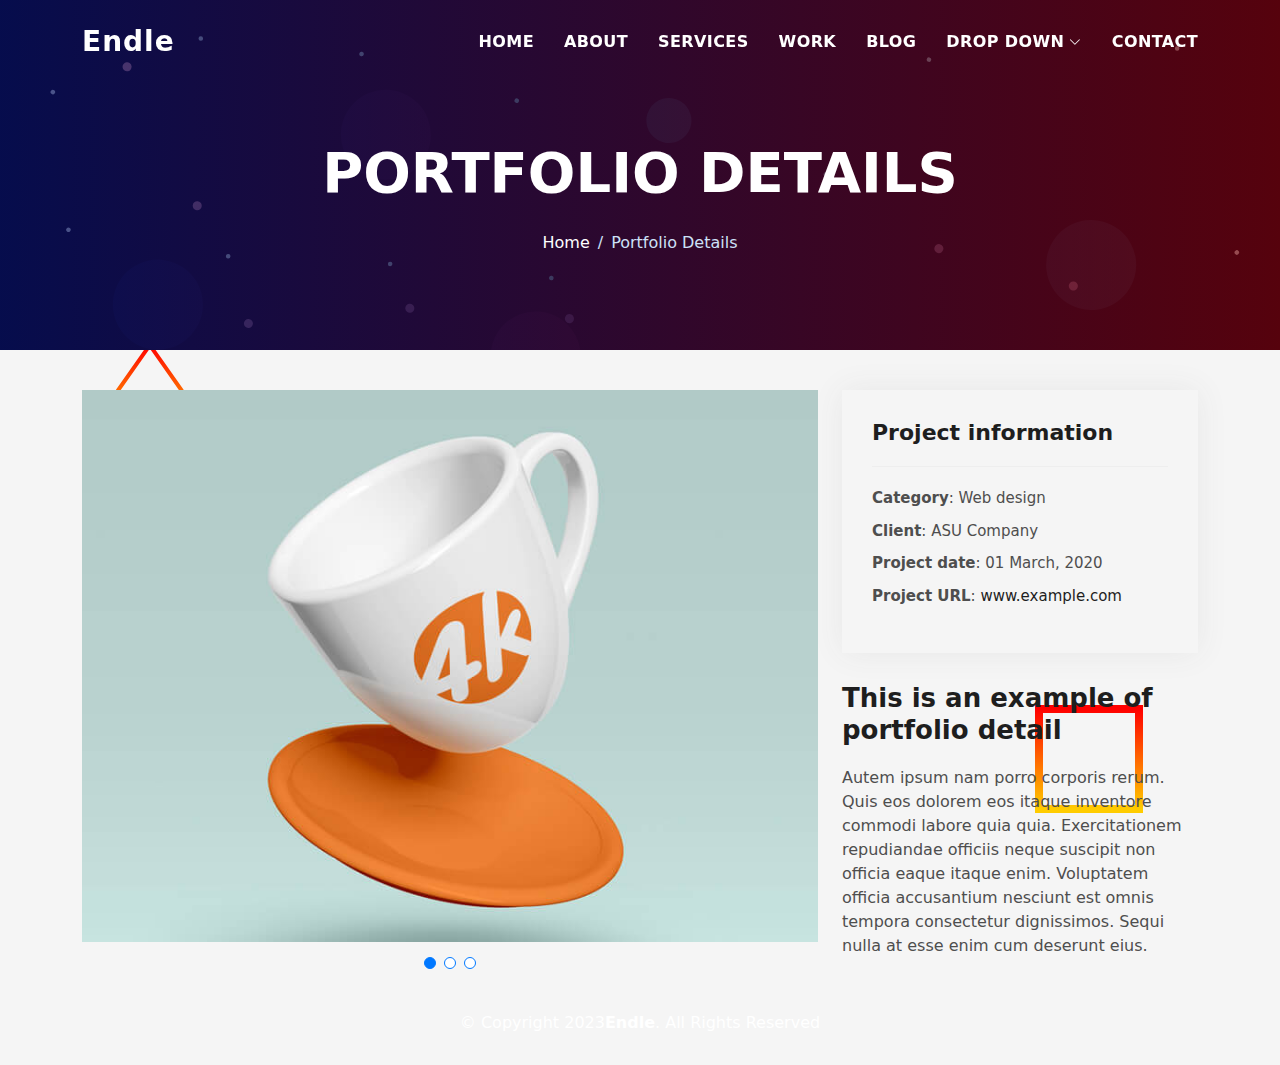
<file: portfolio-details.html>
<!DOCTYPE html>
<html lang="en">

<head>
  <meta charset="utf-8">
  <meta content="width=device-width, initial-scale=1.0" name="viewport">

  <title>Endle Bootstrap Portfolio Template - Portfolio Details</title>
  <meta content="" name="description">
  <meta content="" name="keywords">

  <!-- Favicons -->
  <link href="assets/img/favicon.ico" rel="icon">

  <!-- Vendor CSS Files -->
  <link href="assets/vendor/bootstrap/css/bootstrap.min.css" rel="stylesheet">
  <link href="assets/vendor/bootstrap-icons/bootstrap-icons.css" rel="stylesheet">
  <link href="assets/vendor/glightbox/css/glightbox.min.css" rel="stylesheet">
  <link href="assets/vendor/swiper/swiper-bundle.min.css" rel="stylesheet">

  <!-- Template Main CSS File -->
  <link href="assets/css/style.css" rel="stylesheet">

</head>

<body>

  <!-- ======= Header ======= -->
  <header id="header" class="fixed-top">
    <div class="container d-flex align-items-center justify-content-between">

      <h1 class="logo"><a href="index.html">Endle</a></h1>
      <!-- Uncomment below if you prefer to use an image logo -->
      <!-- <a href="index.html" class="logo"><img src="assets/img/logo.png" alt="" class="img-fluid"></a> -->

      <nav id="navbar" class="navbar">
        <ul>
          <li><a class="nav-link scrollto " href="index.html">Home</a></li>
          <li><a class="nav-link scrollto" href="index.html#about">About</a></li>
          <li><a class="nav-link scrollto" href="index.html#services">Services</a></li>
          <li><a class="nav-link scrollto " href="index.html#work">Work</a></li>
          <li><a class="nav-link scrollto " href="index.html#blog">Blog</a></li>
          <li class="dropdown"><a href="#"><span>Drop Down</span> <i class="bi bi-chevron-down"></i></a>
            <ul>
              <li><a href="#">Drop Down 1</a></li>
              <li class="dropdown"><a href="#"><span>Deep Drop Down</span> <i class="bi bi-chevron-right"></i></a>
                <ul>
                  <li><a href="#">Deep Drop Down 1</a></li>
                  <li><a href="#">Deep Drop Down 2</a></li>
                  <li><a href="#">Deep Drop Down 3</a></li>
                  <li><a href="#">Deep Drop Down 4</a></li>
                  <li><a href="#">Deep Drop Down 5</a></li>
                </ul>
              </li>
              <li><a href="#">Drop Down 2</a></li>
              <li><a href="#">Drop Down 3</a></li>
              <li><a href="#">Drop Down 4</a></li>
            </ul>
          </li>
          <li><a class="nav-link scrollto" href="index.html#contact">Contact</a></li>
        </ul>
        <i class="bi bi-list mobile-nav-toggle"></i>
      </nav><!-- .navbar -->

    </div>
  </header><!-- End Header -->

  <div class="hero hero-single route bg-image" style="background-image: url(assets/img/footer-bg.svg)">
    <div class="overlay-mf"></div>
    <div class="hero-content display-table">
      <div class="table-cell">
        <div class="container">
          <h2 class="hero-title mb-4">Portfolio Details</h2>
          <ol class="breadcrumb d-flex justify-content-center">
            <li class="breadcrumb-item">
              <a href="#">Home</a>
            </li>
            <li class="breadcrumb-item active">Portfolio Details</li>
          </ol>
        </div>
      </div>
    </div>
  </div>

  <main id="main">

    <!-- ======= Portfolio Details Section ======= -->
    <section id="portfolio-details" class="portfolio-details">
      <div class="container">

        <div class="row gy-4">

          <div class="col-lg-8">
            <div class="portfolio-details-slider swiper">
              <div class="swiper-wrapper align-items-center">

                <div class="swiper-slide">
                  <img src="assets/img/work-1.jpg" alt="">
                </div>

                <div class="swiper-slide">
                  <img src="assets/img/work-2.jpg" alt="">
                </div>

                <div class="swiper-slide">
                  <img src="assets/img/work-3.jpg" alt="">
                </div>

              </div>
              <div class="swiper-pagination"></div>
            </div>
          </div>

          <div class="col-lg-4">
            <div class="portfolio-info">
              <h3>Project information</h3>
              <ul>
                <li><strong>Category</strong>: Web design</li>
                <li><strong>Client</strong>: ASU Company</li>
                <li><strong>Project date</strong>: 01 March, 2020</li>
                <li><strong>Project URL</strong>: <a href="#">www.example.com</a></li>
              </ul>
            </div>
            <div class="portfolio-description">
              <h2>This is an example of portfolio detail</h2>
              <p>
                Autem ipsum nam porro corporis rerum. Quis eos dolorem eos itaque inventore commodi labore quia quia. Exercitationem repudiandae officiis neque suscipit non officia eaque itaque enim. Voluptatem officia accusantium nesciunt est omnis tempora consectetur dignissimos. Sequi nulla at esse enim cum deserunt eius.
              </p>
            </div>
          </div>

        </div>

      </div>
    </section><!-- End Portfolio Details Section -->

  </main><!-- End #main -->

  <!-- ======= Footer ======= -->
  <footer>
    <div class="container">
      <div class="row">
        <div class="col-sm-12">
          <div class="copyright-box">
            <p class="copyright">&copy; Copyright 2023<strong>Endle</strong>. All Rights Reserved</p>
          </div>
        </div>
      </div>
    </div>
  </footer><!-- End  Footer -->

  <div id="preloader"></div>
  <a href="#" class="back-to-top d-flex align-items-center justify-content-center"><i class="bi bi-arrow-up-short"></i></a>

  <!-- Vendor JS Files -->
  <script src="assets/vendor/purecounter/purecounter_vanilla.js"></script>
  <script src="assets/vendor/bootstrap/js/bootstrap.bundle.min.js"></script>
  <script src="assets/vendor/glightbox/js/glightbox.min.js"></script>
  <script src="assets/vendor/swiper/swiper-bundle.min.js"></script>
  <script src="assets/vendor/typed.js/typed.min.js"></script>
  <script src="assets/vendor/php-email-form/validate.js"></script>

  <!-- Template Main JS File -->
  <script src="assets/js/main.js"></script>

</body>

</html>
</file>
<file: assets/css/style.css>
/*--------------------------------------------------------------
# General
--------------------------------------------------------------*/
body {
  color: #4e4e4e;
  background-color: #F5F5F5;
  background-image: url("data:image/svg+xml,%3Csvg xmlns='http://www.w3.org/2000/svg' viewBox='0 0 1600 900'%3E%3Cdefs%3E%3ClinearGradient id='a' x1='0' x2='0' y1='1' y2='0'%3E%3Cstop offset='0' stop-color='%230FF'/%3E%3Cstop offset='1' stop-color='%23CF6'/%3E%3C/linearGradient%3E%3ClinearGradient id='b' x1='0' x2='0' y1='0' y2='1'%3E%3Cstop offset='0' stop-color='%23F00'/%3E%3Cstop offset='1' stop-color='%23FC0'/%3E%3C/linearGradient%3E%3C/defs%3E%3Cg fill='%23FFF' fill-opacity='0' stroke-miterlimit='10'%3E%3Cg stroke='url(%23a)' stroke-width='2'%3E%3Cpath transform='translate(0 0)' d='M1409 581 1450.35 511 1490 581z'/%3E%3Ccircle stroke-width='4' transform='rotate(0 800 450)' cx='500' cy='100' r='40'/%3E%3Cpath transform='translate(0 0)' d='M400.86 735.5h-83.73c0-23.12 18.74-41.87 41.87-41.87S400.86 712.38 400.86 735.5z'/%3E%3C/g%3E%3Cg stroke='url(%23b)' stroke-width='4'%3E%3Cpath transform='translate(0 0)' d='M149.8 345.2 118.4 389.8 149.8 434.4 181.2 389.8z'/%3E%3Crect stroke-width='8' transform='rotate(0 1089 759)' x='1039' y='709' width='100' height='100'/%3E%3Cpath transform='rotate(0 1400 132)' d='M1426.8 132.4 1405.7 168.8 1363.7 168.8 1342.7 132.4 1363.7 96 1405.7 96z'/%3E%3C/g%3E%3C/g%3E%3C/svg%3E");
  background-attachment: fixed;
  background-size: cover;
}

h1,
h2,
h3,
h4,
h5,
h6 {
  color: #1e1e1e;
}

a {
  color: #1e1e1e;
  text-decoration: none;
  transition: all 0.5s ease-in-out;
}

a:hover {
  color: #0078ff;
  text-decoration: none;
  transition: all 0.5s ease-in-out;
}

.p-r {
  position: relative;
}

.color-a {
  text-decoration: none;
  color: #0078ff;
}

.color-d {
  color: #f5f5f5;
}

.color-text-a {
  text-decoration: none;
  color: #4e4e4e;
}

.box-shadow,
.card-blog,
.work-box,
.service-box,
.paralax-mf {
  box-shadow: 0 13px 8px -10px rgba(0, 0, 0, 0.1);
}

.box-shadow-a,
.button:hover {
  text-decoration: none;
  box-shadow: 0 0 0 4px #cde1f8;
}

.display-5 {
  font-size: 2.5rem;
  font-weight: 300;
  line-height: 1.1;
}

.display-6 {
  font-size: 2rem;
  font-weight: 300;
  line-height: 1.1;
}

.avatar {
  width: 32px;
  height: 32px;
  margin-right: 4px;
  overflow: hidden;
}

.bg-image {
  background-repeat: no-repeat;
  background-attachment: fixed;
  background-size: cover;
  background-position: center center;
}

@media (max-width: 1024px) {
  .bg-image {
    background-attachment: scroll;
  }
}

.overlay-mf {
    background: #780206;
    background: -webkit-linear-gradient(to right, #061161, #780206);
    background: linear-gradient(to right, #061161, #780206);
}

.overlay-mf {
  position: absolute;
  top: 0;
  left: 0px;
  padding: 0;
  height: 100%;
  width: 100%;
  opacity: 0.7;
}

.paralax-mf {
  position: relative;
  padding: 8rem 0;
}

.display-table {
  width: 100%;
  height: 100%;
  display: table;
}

.table-cell {
  display: table-cell;
  vertical-align: middle;
}
         

/*--/ Sections /--*/
.sect-4 {
  padding: 4rem 0;
}

.sect-pt4 {
  padding-top: 4rem;
}

.sect-mt4 {
  margin-top: 4rem;
}

/*--/ Title s /--*/
.title-s {
  font-weight: 600;
  color: #cdc9c9;
  font-size: 1.1rem;
}

/*--/ Title A /--*/
.title-box {
  margin-bottom: 4rem;
}

.title-a {
  text-decoration: none;
  font-size: 3rem;
  font-weight: bold;
  text-transform: uppercase;
}

.subtitle-a {
  text-decoration: none;
  color: #4e4e4e;
}

.line-mf {
  width: 40px;
  height: 5px;
  margin: 0 auto;
  background: #D38312;
  background: -webkit-linear-gradient(to right, #A83279, #D38312);
  background: linear-gradient(to right, #A83279, #D38312);
}

/*--/ Title Left /--*/
.title-box-2 {
  margin-bottom: 3rem;
}

.title-left {
  font-size: 2rem;
  position: relative;
  color: #cdc9c9;
}

.title-left:before {
  content: "";
  position: absolute;
  height: 3px;
  width: 100px;
  bottom: -12px;
  background: #D38312;  /* fallback for old browsers */
  background: -webkit-linear-gradient(to right, #A83279, #D38312);  /* Chrome 10-25, Safari 5.1-6 */
  background: linear-gradient(to right, #A83279, #D38312); /* W3C, IE 10+/ Edge, Firefox 16+, Chrome 26+, Opera 12+, Safari 7+ */

}

/*------/ Box /------*/
.box-pl2 {
  padding-left: 2rem;
}

.box-shadow-full {
  padding: 3rem 1.25rem;
  position: relative;
  background-color: #fff;
  margin-bottom: 3rem;
  z-index: 2;
  box-shadow: 0 1px 1px 0 rgba(0, 0, 0, 0.06), 0 2px 5px 0 rgba(0, 0, 0, 0.2);
  color: #adadad;
  background: #780206;
  background: -webkit-linear-gradient(to right, #061161, #780206);
  background: linear-gradient(to right, #012230, #300413);

}

@media (min-width: 768px) {
  .box-shadow-full {
    padding: 3rem;
  }
}

/*------/ Socials /------*/
.socials {
  padding: 1.5rem 0;
}

.socials ul li {
  display: inline-block;
}

.socials .ico-circle {
  height: 40px;
  width: 40px;
  font-size: 1.2rem;
  border-radius: 50%;
  line-height: 40px;
  margin: 0 15px 0 0;
  box-shadow: 0 0 0 3px #c0603f;
  transition: all 500ms ease;
  background: #780206;
  background: -webkit-linear-gradient(to right, #061161, #780206);
  background: linear-gradient(to right, #012230, #300413);
}

.socials .ico-circle:hover {
  background-color: #0078ff;
  color: #fff;
  box-shadow: 0 0 0 3px #cde1f8;
  transition: all 500ms ease;
}

/*------/ Ul resect /------*/
.ul-resect,
.widget-tags ul,
.widget-sidebar .list-sidebar,
.box-comments .list-comments,
.blog-wrapper .post-meta ul,
.list-ico,
.socials ul {
  list-style: none;
  padding-left: 0;
  margin-bottom: 0;
}

.list-ico {
  line-height: 2;
}

.list-ico span {
  color: #780206;
  margin-right: 10px;
}

/*------/ Ico Circle /------*/
.ico-circle {
  height: 100px;
  width: 100px;
  font-size: 1.7rem;
  border-radius: 50%;
  line-height: 1.55;
  margin: 0 auto;
  text-align: center;
  box-shadow: 0 0 0 10px #c0603f;
  display: block;
  background: #780206;
  background: -webkit-linear-gradient(to right, #061161, #780206);
  background: linear-gradient(to right, #012230, #300413);
  color: #bd988b;

}

/*------/ Owl Carousel /------*/
.owl-theme .owl-dots {
  text-align: center;
  margin-top: 18px;
}

.owl-theme .owl-dots .owl-dot {
  display: inline-block;
}

.owl-theme .owl-dots .owl-dot span {
  width: 18px;
  height: 7px;
  margin: 5px 5px;
  background: #cde1f8;
  border: 0px solid #cde1f8;
  display: block;
  transition: all 0.6s ease-in-out;
  cursor: pointer;
}

.owl-theme .owl-dots .owl-dot:hover span {
  background-color: #cde1f8;
}

.owl-theme .owl-dots .owl-dot.active span {
  background-color: #1B1B1B;
  width: 25px;
}

/*--/ Scrolltop s /--*/
.scrolltop-mf {
  position: relative;
  display: none;
}

.scrolltop-mf span {
  z-index: 999;
  position: fixed;
  width: 42px;
  height: 42px;
  background-color: #0078ff;
  opacity: 0.7;
  font-size: 1.6rem;
  line-height: 1.5;
  text-align: center;
  color: #fff;
  top: auto;
  left: auto;
  right: 30px;
  bottom: 50px;
  cursor: pointer;
  border-radius: 50%;
}

/*--------------------------------------------------------------
# Back to top button
--------------------------------------------------------------*/
.back-to-top {
  position: fixed;
  visibility: hidden;
  opacity: 0;
  right: 15px;
  bottom: 15px;
  z-index: 996;
  width: 40px;
  height: 40px;
  border-radius: 50px;
  transition: all 0.4s;
}
.back-to-top.btn-grad{
  border-radius: 50px;
  box-shadow: none !important;
  padding: unset !important;


}
.back-to-top i {
  font-size: 28px;
  color: #fff;
  line-height: 0;
}

.back-to-top.active {
  visibility: visible;
  opacity: 1;
}

/*------/ Prelaoder /------*/
#preloader {
  position: fixed;
  top: 0;
  left: 0;
  right: 0;
  bottom: 0;
  z-index: 9999;
  overflow: hidden;
  background: #fff;
}

#preloader:before {
  content: "";
  position: fixed;
  top: calc(50% - 30px);
  left: calc(50% - 30px);
  border: 6px solid #f2f2f2;
  border-top: 6px solid #0078ff;
  border-radius: 50%;
  width: 60px;
  height: 60px;
  -webkit-animation: animate-preloader 1s linear infinite;
  animation: animate-preloader 1s linear infinite;
}

@-webkit-keyframes animate-preloader {
  0% {
    transform: rotate(0deg);
  }

  100% {
    transform: rotate(360deg);
  }
}

@keyframes animate-preloader {
  0% {
    transform: rotate(0deg);
  }

  100% {
    transform: rotate(360deg);
  }
}

/*------/ Button /------*/
.button {
  display: inline-block;
  padding: 0.3rem 0.6rem;
  text-align: center;
  vertical-align: middle;
  -webkit-user-select: none;
  -moz-user-select: none;
  user-select: none;
  font-size: 1rem;
  border-radius: 0.3rem;
  border: 1px solid transparent;
  transition: all 500ms ease;
  cursor: pointer;
}

.button:focus {
  outline: 0;
}

.button:hover {
  background-color: #0062d3;
  color: #fff;
  transition: all 500ms ease;
}

.button-a {
  text-decoration: none;
  background-color: #0078ff;
  color: #fff;
  border-color: #cde1f8;
}

.button-big {
  padding: 0.9rem 2.3rem;
  font-size: 1.2rem;
}

.button-rouded {
  border-radius: 5rem;
}

.btn-lg {
  padding: 0.5rem 1rem;
  font-size: 1.25rem;
  line-height: 1.5;
  border-radius: 0.3rem;
}

/*--------------------------------------------------------------
# Header
--------------------------------------------------------------*/
#header {
  transition: all 0.5s;
  z-index: 997;
  padding: 20px 0;
}

#header .logo {
  font-size: 28px;
  margin: 0;
  padding: 0;
  font-weight: 600;
  letter-spacing: 1px;
}

#header .logo a {
  color: #fff;
}

#header .logo img {
  max-height: 40px;
}

#header.header-scrolled {
  background: rgba(0, 0, 0, 0.9);
  padding: 12px 0;
}

/*--------------------------------------------------------------
# Navigation Menu
--------------------------------------------------------------*/
/**
* Desktop Navigation 
*/
.navbar {
  padding: 0;
}

.navbar ul {
  margin: 0;
  padding: 0;
  display: flex;
  list-style: none;
  align-items: center;
}

.navbar li {
  position: relative;
}

.navbar>ul>li {
  white-space: nowrap;
  padding: 10px 0 10px 30px;
}

.navbar a,
.navbar a:focus {
  display: flex;
  align-items: center;
  justify-content: space-between;
  color: #fff;
  font-size: 16px;
  font-weight: 600;
  padding: 0;
  white-space: nowrap;
  transition: 0.3s;
  letter-spacing: 0.4px;
  position: relative;
  text-transform: uppercase;
}

.navbar a i,
.navbar a:focus i {
  font-size: 12px;
  line-height: 0;
  margin-left: 5px;
}

.navbar>ul>li>a:before {
  content: "";
  position: absolute;
  width: 100%;
  height: 2px;
  bottom: -6px;
  left: 0;
  width: 0;
  background-color: #fff;
  visibility: hidden;
  transition: all 0.3s ease-in-out 0s;
}

.navbar a:hover:before,
.navbar li:hover>a:before,
.navbar .active:before {
  visibility: visible;
  width: 80%;
}

.navbar a:hover,
.navbar .active,
.navbar .active:focus,
.navbar li:hover>a {
  color: #fff;
}

.navbar .dropdown ul {
  display: block;
  position: absolute;
  left: 30px;
  top: calc(100% + 30px);
  margin: 0;
  padding: 10px 0;
  z-index: 99;
  opacity: 0;
  visibility: hidden;
  background: #fff;
  box-shadow: 0px 0px 30px rgba(127, 137, 161, 0.25);
  transition: 0.3s;
}

.navbar .dropdown ul li {
  min-width: 200px;
}

.navbar .dropdown ul a {
  padding: 10px 20px;
  font-size: 14px;
  text-transform: none;
  color: #4e4e4e;
}

.navbar .dropdown ul a i {
  font-size: 12px;
}

.navbar .dropdown ul a:hover,
.navbar .dropdown ul .active:hover,
.navbar .dropdown ul li:hover>a {
  color: #0078ff;
}

.navbar .dropdown:hover>ul {
  opacity: 1;
  top: 100%;
  visibility: visible;
}

.navbar .dropdown .dropdown ul {
  top: 0;
  left: calc(100% - 30px);
  visibility: hidden;
}

.navbar .dropdown .dropdown:hover>ul {
  opacity: 1;
  top: 0;
  left: 100%;
  visibility: visible;
}

@media (max-width: 1366px) {
  .navbar .dropdown .dropdown ul {
    left: -90%;
  }

  .navbar .dropdown .dropdown:hover>ul {
    left: -100%;
  }
}

/**
* Mobile Navigation 
*/
.mobile-nav-toggle {
  color: #fff;
  font-size: 28px;
  cursor: pointer;
  display: none;
  line-height: 0;
  transition: 0.5s;
}

@media (max-width: 991px) {
  .mobile-nav-toggle {
    display: block;
  }

  .navbar ul {
    display: none;
  }
}

.navbar-mobile {
  position: fixed;
  overflow: hidden;
  top: 0;
  right: 0;
  left: 0;
  bottom: 0;
  background: rgba(78, 78, 78, 0.9);
  transition: 0.3s;
  z-index: 999;
}

.navbar-mobile .mobile-nav-toggle {
  position: absolute;
  top: 15px;
  right: 15px;
}

.navbar-mobile ul {
  display: block;
  position: absolute;
  top: 55px;
  right: 15px;
  bottom: 15px;
  left: 15px;
  padding: 10px 0;
  background-color: #fff;
  overflow-y: auto;
  transition: 0.3s;
}

.navbar-mobile>ul>li {
  padding: 0;
}

.navbar-mobile a:hover:before,
.navbar-mobile li:hover>a:before,
.navbar-mobile .active:before {
  visibility: hidden;
}

.navbar-mobile a,
.navbar-mobile a:focus {
  padding: 10px 20px;
  font-size: 15px;
  color: #4e4e4e;
}

.navbar-mobile a:hover,
.navbar-mobile .active,
.navbar-mobile li:hover>a {
  color: #0078ff;
}

.navbar-mobile .getstarted,
.navbar-mobile .getstarted:focus {
  margin: 15px;
}

.navbar-mobile .dropdown ul {
  position: static;
  display: none;
  margin: 10px 20px;
  padding: 10px 0;
  z-index: 99;
  opacity: 1;
  visibility: visible;
  background: #fff;
  box-shadow: 0px 0px 30px rgba(127, 137, 161, 0.25);
}

.navbar-mobile .dropdown ul li {
  min-width: 200px;
}

.navbar-mobile .dropdown ul a {
  padding: 10px 20px;
}

.navbar-mobile .dropdown ul a i {
  font-size: 12px;
}

.navbar-mobile .dropdown ul a:hover,
.navbar-mobile .dropdown ul .active:hover,
.navbar-mobile .dropdown ul li:hover>a {
  color: #0078ff;
}

.navbar-mobile .dropdown>.dropdown-active {
  display: block;
}

/*--------------------------------------------------------------
# Hero Section
--------------------------------------------------------------*/
.hero {
  height: 100vh;
  position: relative;
  color: #fff;
 
}

.hero .hero-content {
  text-align: center;
  position: absolute;
}

.hero .overlay-itro {
  background-color: rgba(0, 0, 0, 0.6);
  position: absolute;
  top: 0;
  left: 0px;
  padding: 0;
  height: 100%;
  width: 100%;
  opacity: 0.9;
}

.hero .hero-title {
  color: #fff;
  font-weight: 600;
  font-size: 3rem;
}

@media (min-width: 768px) {
  .hero .hero-title {
    font-size: 4.5rem;
  }
}

.hero .hero-subtitle {
  font-size: 1.5rem;
  font-weight: 600;
}

@media (min-width: 768px) {
  .hero .hero-subtitle {
    font-size: 2.5rem;
  }
}

.hero .text-slider-items {
  display: none;
}

.hero-single {
  height: 350px;
}

.hero-single .hero-content {
  margin-top: 30px;
}

.hero-single .hero-title {
  text-transform: uppercase;
  font-size: 3rem;
}

@media (min-width: 768px) {
  .hero-single .hero-title {
    font-size: 3.5rem;
  }
}

.hero-single .breadcrumb {
  background-color: transparent;
  color: #0078ff;
}

.hero-single .breadcrumb .breadcrumb-item:before {
  color: #cde1f8;
}

.hero-single .breadcrumb .breadcrumb-item.active {
  color: #cde1f8;
}

.hero-single .breadcrumb a {
  color: #fff;
}

/*--------------------------------------------------------------
# About
--------------------------------------------------------------*/
.about-mf .box-shadow-full {
  padding-top: 4rem;
  padding-bottom: 4rem;
  background: #780206;
  background: -webkit-linear-gradient(to right, #061161, #780206);
  background: linear-gradient(to right, #012230, #300413);
}

.about-mf .about-img {
  margin-bottom: 2rem;
}

.about-mf .about-img img {
  margin-left: 10px;
}

@media (min-width: 767px) {
  .about-mf .box-pl2 {
    margin-top: 3rem;
    padding-left: 0rem;
  }
}

.skill-mf span {
  color: #9b7e7e;
}

.skill-mf .progress {
  background-color: #cde1f8;
  margin: 0.5rem 0 1.2rem 0;
  border-radius: 0;
  height: 0.7rem;
}

.skill-mf .progress .progress-bar {
  height: 0.7rem;
  background: #D38312;
  background: -webkit-linear-gradient(to right, #A83279, #D38312);
  background: linear-gradient(to right, #A83279, #D38312);
}

/*--------------------------------------------------------------
# Services
--------------------------------------------------------------*/
.service-box {
  background-color: #fff;
  padding: 2.5rem 1.3rem;
  border-radius: 1rem;
  margin-bottom: 3rem;
  text-align: center;
}

.service-box:hover .ico-circle {
  transition: all 500ms ease;
  color: #fff;
  background-color: #0078ff;
  box-shadow: 0 0 0 10px #cde1f8;
}

.service-box .service-ico {
  margin-bottom: 1rem;
  color: #1e1e1e;
}

.service-box .ico-circle {
  transition: all 500ms ease;
  display: inline-flex;
  align-items: center;
  justify-content: center;
}

.service-box .ico-circle i {
  line-height: 0;
  font-size: 40px;
}

.service-box .s-title {
  font-size: 1.4rem;
  text-transform: uppercase;
  text-align: center;
  padding: 0.4rem 0;
}

.service-box .s-description {
  color: #4e4e4e;
}

/*--------------------------------------------------------------
# Counter
--------------------------------------------------------------*/
.counter-box {
  color: #fff;
  text-align: center;
}

@media (min-width: 577px) {
  .counter-box {
    margin-bottom: 1.8rem;
  }
}

.counter-ico {
  margin-bottom: 1rem;
}

.counter-ico .ico-circle {
  height: 60px;
  width: 60px;
  line-height: 60px;
  box-shadow: 0 0 0 10px #cde1f8;
}

.counter-num .counter {
  font-size: 2rem;
  margin-bottom: 0;
}

/*--------------------------------------------------------------
# Portfolio
--------------------------------------------------------------*/
.work-box {
  margin-bottom: 3rem;
  -webkit-backface-visibility: hidden;
  backface-visibility: hidden;
  background-color: #fff;
}

.work-box:hover img {
  transform: scale(1.3);
}

.work-img {
  display: block;
  overflow: hidden;
}

.work-img img {
  transition: all 1s;
}

.work-content {
  padding: 2rem 3% 1rem 4%;
}

.work-content .w-more {
  color: #4e4e4e;
  font-size: 0.8rem;
}

.work-content .w-more .w-ctegory {
  color: #780206;
}

.work-content .w-like {
  font-size: 2.5rem;
  color: #780206;
  float: right;
}

.work-content .w-like a {
  color: #780206;
}

.work-content .w-like .num-like {
  font-size: 0.7rem;
}

.w-title {
  font-size: 1.2rem;
}

/*--------------------------------------------------------------
# Portfolio Details
--------------------------------------------------------------*/
.portfolio-details {
  padding-top: 40px;
}

.portfolio-details .portfolio-details-slider img {
  width: 100%;
}

.portfolio-details .portfolio-details-slider .swiper-pagination {
  margin-top: 20px;
  position: relative;
}

.portfolio-details .portfolio-details-slider .swiper-pagination .swiper-pagination-bullet {
  width: 12px;
  height: 12px;
  background-color: #fff;
  opacity: 1;
  border: 1px solid #0078ff;
}

.portfolio-details .portfolio-details-slider .swiper-pagination .swiper-pagination-bullet-active {
  background-color: #0078ff;
}

.portfolio-details .portfolio-info {
  padding: 30px;
  box-shadow: 0px 0 30px rgba(78, 78, 78, 0.08);
}

.portfolio-details .portfolio-info h3 {
  font-size: 22px;
  font-weight: 700;
  margin-bottom: 20px;
  padding-bottom: 20px;
  border-bottom: 1px solid #eee;
}

.portfolio-details .portfolio-info ul {
  list-style: none;
  padding: 0;
  font-size: 15px;
}

.portfolio-details .portfolio-info ul li+li {
  margin-top: 10px;
}

.portfolio-details .portfolio-description {
  padding-top: 30px;
}

.portfolio-details .portfolio-description h2 {
  font-size: 26px;
  font-weight: 700;
  margin-bottom: 20px;
}

.portfolio-details .portfolio-description p {
  padding: 0;
}

/*--------------------------------------------------------------
# Testimonials
--------------------------------------------------------------*/
.testimonial-box {
  color: #fff;
  text-align: center;
}

.testimonial-box .author-test {
  margin-top: 1rem;
}

.testimonial-box .author-test img {
  margin: 0 auto;
  width: 150px;
}

.testimonial-box .author {
  color: #fff;
  text-transform: uppercase;
  font-weight: 600;
  margin: 1rem 0;
  display: block;
  font-size: 1.4rem;
}

.testimonial-box .comit {
  font-size: 2rem;
  color: #0078ff;
  background-color: #fff;
  width: 52px;
  height: 52px;
  display: block;
  margin: 0 auto;
  border-radius: 50%;
  line-height: 1.6;
}

@media (min-width: 768px) {
  .testimonial-box .description {
    padding: 0 5rem;
  }
}

@media (min-width: 992px) {
  .testimonial-box .description {
    padding: 0 8rem;
  }
}

@media (min-width: 1200px) {
  .testimonial-box .description {
    padding: 0 13rem;
  }
}

.swiper-pagination {
  margin-top: 20px;
  position: relative;
}

.swiper-pagination .swiper-pagination-bullet {
  width: 12px;
  height: 12px;
  background-color: rgba(255, 255, 255, 0.4);
  opacity: 1;
}

.swiper-pagination .swiper-pagination-bullet-active {
  background-color: #fff;
}

/*--------------------------------------------------------------
# Contact
--------------------------------------------------------------*/
.footer-paralax {
  padding: 4rem 0 0 0;
}

.contact-mf {
  margin-top: 4rem;
}

@media (min-width: 767px) {
  .contact-mf .box-pl2 {
    margin-top: 3rem;
    padding-left: 0rem;
  }
}

.php-email-form .error-message {
  display: none;
  color: #fff;
  background: #ed3c0d;
  text-align: center;
  padding: 15px;
  font-weight: 600;
}

.php-email-form .sent-message {
  display: none;
  color: #fff;
  background: #18d26e;
  text-align: center;
  padding: 15px;
  font-weight: 600;
}

.php-email-form .loading {
  display: none;
  background: #fff;
  text-align: center;
  padding: 15px;
}

.php-email-form .loading:before {
  content: "";
  display: inline-block;
  border-radius: 50%;
  width: 24px;
  height: 24px;
  margin: 0 10px -6px 0;
  border: 3px solid #18d26e;
  border-top-color: #eee;
  -webkit-animation: animate-loading 1s linear infinite;
  animation: animate-loading 1s linear infinite;
}

.php-email-form input,
.php-email-form textarea {
  border-radius: 0;
  box-shadow: none;
  font-size: 14px;
}

.php-email-form input:focus,
.php-email-form textarea:focus {
  border-color: #0078ff;
}

.php-email-form input {
  padding: 10px 15px;
}

.php-email-form textarea {
  padding: 12px 15px;
  margin-bottom: 0;
}


@-webkit-keyframes animate-loading {
  0% {
    transform: rotate(0deg);
  }

  100% {
    transform: rotate(360deg);
  }
}

@keyframes animate-loading {
  0% {
    transform: rotate(0deg);
  }

  100% {
    transform: rotate(360deg);
  }
}

/*--------------------------------------------------------------
# Blog
--------------------------------------------------------------*/
@media (min-width: 767px) {
  .card-blog {
    margin-bottom: 3rem;
  }
}

.card-blog .card-body {
  position: relative;
}

.card-blog .card-category-box {
  position: absolute;
  text-align: center;
  top: -16px;
  left: 15px;
  right: 15px;
  line-height: 25px;
  overflow: hidden;
}

.card-blog .card-category {
  display: inline-block;
  color: #fff;
  padding: 0 15px 5px;
  overflow: hidden;
  border-radius: 4px;
  background: #780206;
  background: -webkit-linear-gradient(to right, #061161, #780206);
  background: linear-gradient(to right, #061161, #780206);
}

.card-blog .card-category .category {
  color: #fff;
  display: inline-block;
  text-transform: uppercase;
  font-size: 0.7rem;
  letter-spacing: 0.1px;
  margin-bottom: 0;
}

.card-blog .card-title {
  font-size: 1.3rem;
  margin-top: 0.6rem;
}

.card-blog .card-description {
  color: #4e4e4e;
}

.card-blog .post-author {
  display: inline-block;
}

.card-blog .post-date {
  color: #4e4e4e;
  display: inline-block;
  float: right;
}

/*--------------------------------------------------------------
# Blog Single
--------------------------------------------------------------*/
.post-box,
.form-comments,
.box-comments,
.widget-sidebar {
  padding: 2rem;
  background-color: #fff;
  margin-bottom: 3rem;
}

@media (min-width: 768px) {

  .post-box,
  .form-comments,
  .box-comments,
  .widget-sidebar {
    padding: 3rem;
  }
}

.blog-wrapper .article-title {
  font-size: 1.5rem;
}

@media (min-width: 768px) {
  .blog-wrapper .article-title {
    font-size: 1.9rem;
  }
}

.blog-wrapper .post-meta {
  margin: 1rem 0;
}

.blog-wrapper .post-meta ul {
  border-left: 4px solid #780206;
  margin-top: 1rem;
}

.blog-wrapper .post-meta ul li {
  display: inline-block;
  margin-left: 15px;
}

.blog-wrapper .post-meta ul a {
  color: #780206;
}

.blog-wrapper .post-meta ul span {
  color: #1e1e1e;
}

.blog-wrapper .blockquote {
  border-left: 4px solid #D38312;
  padding: 18px;
  font-style: italic;
}

/*------/ Comments /------*/
.box-comments .list-comments li {
  padding-bottom: 40px;
}

.box-comments .list-comments .comment-avatar {
  display: table-cell;
  vertical-align: top;
}

.box-comments .list-comments .comment-avatar img {
  width: 80px;
  height: 80px;
}

.box-comments .list-comments .comment-author {
  font-size: 1.3rem;
}

@media (min-width: 768px) {
  .box-comments .list-comments .comment-author {
    font-size: 1.5rem;
  }
}

.box-comments .list-comments .comment-details {
  display: table-cell;
  vertical-align: top;
  padding-left: 25px;
}

.box-comments .list-comments a {
  color: #780206;
}

.box-comments .list-comments span {
  color: #1e1e1e;
  font-style: italic;
}

.box-comments .comment-children {
  margin-left: 40px;
}

/*------/ Sidebar /------*/
.widget-sidebar .sidebar-title {
  font-size: 1.6rem;
  font-weight: 600;
  border-left: 5px solid #D38312;
  padding-left: 15px;
  text-transform: uppercase;
  margin-bottom: 1.5rem;
}

.widget-sidebar .list-sidebar li {
  position: relative;
  padding: 6px 0 6px 24px;
}

.widget-sidebar .list-sidebar li:before {
  position: absolute;
  content: "";
  width: 10px;
  height: 1px;
  left: 0;
  background-color: #D38312;
  top: 20px;
}

.sidebar-search input {
  background-color: #fff;
  border-radius: 0;
  transition: all 0.5s ease-in-out;
}

.sidebar-search .btn-search {
  border-radius: 0;
  padding-left: 20px;
  padding-right: 20px;
  background: #780206;
  background: -webkit-linear-gradient(to right, #061161, #780206);
  background: linear-gradient(to right, #061161, #780206);
}

.widget-tags ul li {
  display: inline-block;
  padding: 0.2rem 0.6rem;
  margin-bottom: 0.5rem;
  border-radius: 15px;
  background: #D38312;
  background: -webkit-linear-gradient(to right, #A83279, #D38312);
  background: linear-gradient(to right, #A83279, #D38312);
}

.widget-tags ul li a {
  color: #fff;
}

/*--------------------------------------------------------------
# Footer
--------------------------------------------------------------*/
footer {
  text-align: center;
  color: #fff;
  padding: 25px 0;
  background:url('../img/footer-bg.svg')
}

footer .copyright {
  margin-bottom: 0.3rem;
}

footer .credits {
  margin-bottom: 0;
}

footer .credits a {
  color: #fff;
}

.btn-grad {
  background-image: linear-gradient(to right, #AA076B 0%, #61045F  51%, #AA076B  100%);
  margin: 10px;
  padding: 15px 45px;
  text-align: center;
  text-transform: uppercase;
  transition: 0.5s;
  background-size: 200% auto;
  color: white;            
  border-radius: 10px;
  display: block;
}

.btn-grad:hover {
  background-position: right center; /* change the direction of the change here */
  color: #fff;
  text-decoration: none;
}
</file>
